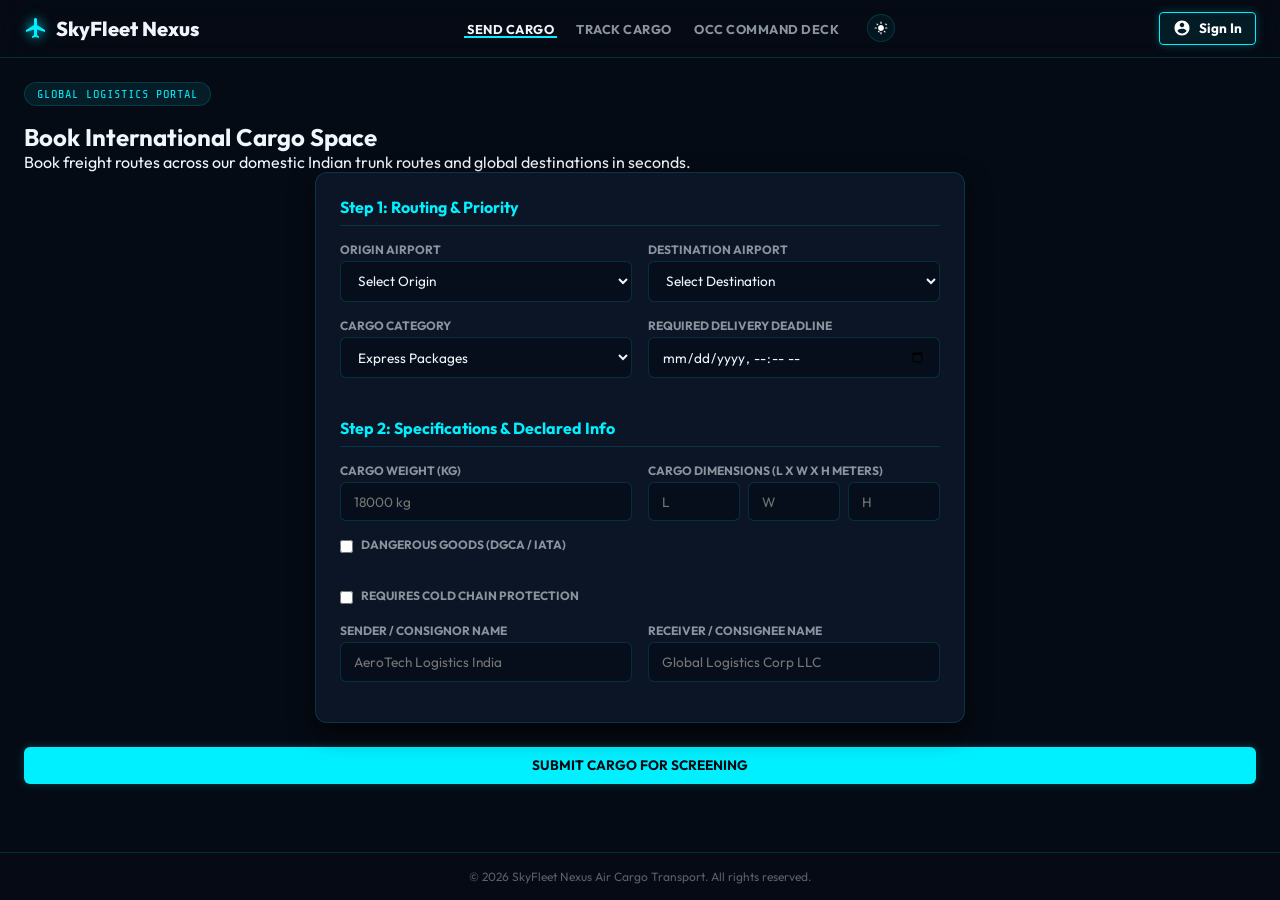
<file: Smart-Air-Transport-main/index.html>
<!DOCTYPE html>
<html lang="en" data-theme="dark">
<head>
  <meta charset="UTF-8">
  <meta name="viewport" content="width=device-width, initial-scale=1.0">
  <title>SkyFleet Nexus - Global Cargo Operations Platform</title>
  <link rel="stylesheet" href="style.css">
</head>
<body>

  <!-- Public Navigation Header -->
  <header>
    <div class="nav-container">
      <a class="logo" id="logo-nav">
        <svg viewBox="0 0 24 24">
          <path d="M21 16v-2l-8-5V3.5c0-.83-.67-1.5-1.5-1.5S10 2.67 10 3.5V9l-8 5v2l8-2.5V19l-2 1.5V22l3.5-1 3.5 1v-1.5L13 19v-5.5l8 2.5z"/>
        </svg>
        <span>SkyFleet Nexus</span>
      </a>

      <!-- Hamburger Menu for Mobile -->
      <button class="menu-toggle" id="menu-toggle-btn" aria-label="Toggle navigation menu">
        <svg viewBox="0 0 24 24">
          <path d="M3 18h18v-2H3v2zm0-5h18v-2H3v2zm0-7v2h18V6H3z"/>
        </svg>
      </button>

      <!-- Navigation Links (Simplified for customer/admin separation) -->
      <nav class="nav-links" id="nav-menu">
        <li class="nav-item"><a class="nav-link active" data-section="place-order" href="#place-order">Send Cargo</a></li>
        <li class="nav-item"><a class="nav-link" data-section="track-order" href="#track-order">Track Cargo</a></li>
        <li class="nav-item" id="admin-occ-nav-item"><a class="nav-link" data-section="occ" href="#occ">OCC Command Deck</a></li>
        <li class="nav-item" style="margin-left: 0.5rem; display: flex; align-items: center;">
          <!-- Theme Toggle inside navigation -->
          <button class="theme-toggle-btn" id="theme-btn" aria-label="Toggle color theme" style="width: 28px; height: 28px; border-radius: 50%;">
            <svg class="moon-icon" viewBox="0 0 24 24" style="width: 14px; height: 14px;"><path d="M12.3 22h-.1c-5.5 0-10-4.5-10-10 0-4.8 3.5-9 8.3-9.9.5-.1.9.3.8.8-.4 2.1.2 4.3 1.6 5.9 1.4 1.7 3.6 2.6 5.8 2.3.5-.1.9.3.8.8-.9 4.8-5.1 8.1-9.9 8.1zm-4-15.8c-2.3 1.2-3.8 3.6-3.8 6.3 0 3.9 3.1 7 7 7 .9 0 1.8-.2 2.6-.5-1.5-1.4-2.2-3.5-2-5.6.3-2.9 2.2-5.3 5-6.2-.7-.4-1.5-.6-2.3-.6-2.5 0-4.9 1.3-6.5 3.6z"/></svg>
            <svg class="sun-icon" viewBox="0 0 24 24" style="width: 14px; height: 14px;"><path d="M12 7c-2.76 0-5 2.24-5 5s2.24 5 5 5 5-2.24 5-5-2.24-5-5-5zM2 13h2c.55 0 1-.45 1-1s-.45-1-1-1H2c-.55 0-1 .45-1 1s.45 1 1 1zm18 0h2c.55 0 1-.45 1-1s-.45-1-1-1h-2c-.55 0-1 .45-1 1s.45 1 1 1zM11 2v2c0 .55.45 1 1 1s1-.45 1-1V2c0-.55-.45-1-1-1s-1 .45-1 1zm0 18v2c0 .55.45 1 1 1s1-.45 1-1v-2c0-.55-.45-1-1-1s-1 .45-1 1zM5.99 4.58c-.39-.39-1.03-.39-1.41 0s-.39 1.03 0 1.41l1.06 1.06c.39.39 1.03.39 1.41 0s.39-1.03 0-1.41L5.99 4.58zm12.37 12.37c-.39-.39-1.03-.39-1.41 0s-.39 1.03 0 1.41l1.06 1.06c.39.39 1.03.39 1.41 0s.39-1.03 0-1.41l-1.06-1.06zm1.06-12.37c-.39.39-.39 1.03 0 1.41l1.06 1.06c.39.39 1.03.39 1.41 0s.39-1.03 0-1.41l-1.06-1.06c-.39-.39-1.03-.39-1.41 0zm-12.37 12.37c-.39.39-.39 1.03 0 1.41l1.06 1.06c.39.39 1.03.39 1.41 0s.39-1.03 0-1.41l-1.06-1.06c-.39-.39-1.03-.39-1.41 0z"/></svg>
          </button>
        </li>
      </nav>

      <!-- Header Action Items -->
      <div class="header-actions">
        <div class="hud-badge" id="admin-role-badge" style="display: none; margin-bottom: 0;">Guest</div>
        <button class="btn btn-hud-action" id="btn-admin-logout" style="display: none; font-size: 0.8rem; padding: 0.4rem 0.8rem;">Log Out</button>

        <!-- User Profile Action -->
        <a href="#auth" class="btn btn-hud-action" id="header-profile-btn" data-section="auth" style="display: flex; align-items: center; gap: 0.5rem; padding: 0.4rem 0.8rem; font-family: var(--font-family); font-weight: 600; text-transform: none; font-size: 0.85rem;">
          <svg viewBox="0 0 24 24" style="width: 18px; height: 18px; fill: currentColor;">
            <path d="M12 2C6.48 2 2 6.48 2 12s4.48 10 10 10 10-4.48 10-10S17.52 2 12 2zm0 3c1.66 0 3 1.34 3 3s-1.34 3-3 3-3-1.34-3-3 1.34-3 3-3zm0 14.2c-2.5 0-4.71-1.28-6-3.22.03-1.99 4-3.08 6-3.08 1.99 0 5.97 1.09 6 3.08-1.29 1.94-3.5 3.22-6 3.22z"/>
          </svg>
          <span id="header-profile-text">Sign In</span>
        </a>
      </div>
    </div>
  </header>

  <!-- Main Content Areas -->
  <main>
    
    <!-- SECTION 1: Place Order / Send Cargo (Wizard Layout) -->
    <section class="app-section active" id="place-order-section">
      <div class="section-header">
        <div class="hud-badge">Global Logistics Portal</div>
        <h2>Book International Cargo Space</h2>
        <p>Book freight routes across our domestic Indian trunk routes and global destinations in seconds.</p>
      </div>

      <div class="form-container glass-card" style="max-width: 650px;">
        <form id="order-form">
          <!-- Wizard Step 1: Route & Priority -->
          <div class="wizard-step" id="wz-step-1">
            <h4 style="margin-bottom: 1rem; border-bottom: 1px solid var(--border-color); padding-bottom: 0.5rem; color: var(--accent-color);">Step 1: Routing & Priority</h4>
            <div class="form-row">
              <div class="form-group">
                <label for="origin-airport">Origin Airport</label>
                <select id="origin-airport" required>
                  <option value="" disabled selected>Select Origin</option>
                  <optgroup label="India Hubs">
                    <option value="BOM">Mumbai Hub (BOM)</option>
                    <option value="DEL">Delhi Hub (DEL)</option>
                    <option value="AMD">Ahmedabad Hub (AMD)</option>
                    <option value="BLR">Bengaluru Hub (BLR)</option>
                    <option value="CCU">Kolkata Hub (CCU)</option>
                  </optgroup>
                  <optgroup label="United States">
                    <option value="JFK">New York (JFK)</option>
                    <option value="LAX">Los Angeles (LAX)</option>
                    <option value="ORD">Chicago (ORD)</option>
                  </optgroup>
                  <optgroup label="Middle East">
                    <option value="DXB">Dubai (DXB)</option>
                    <option value="AUH">Abu Dhabi (AUH)</option>
                    <option value="RKT">Ras Al Khaimah (RKT)</option>
                    <option value="DWC">Al Maktoum Dubai (DWC)</option>
                  </optgroup>
                  <optgroup label="Europe">
                    <option value="IST">Istanbul (IST)</option>
                    <option value="AMS">Amsterdam (AMS)</option>
                    <option value="FRA">Frankfurt (FRA)</option>
                    <option value="LEJ">Leipzig (LEJ)</option>
                    <option value="MUC">Munich (MUC)</option>
                  </optgroup>
                  <optgroup label="Asia Pacific">
                    <option value="SIN">Singapore Changi (SIN)</option>
                  </optgroup>
                </select>
              </div>
              <div class="form-group">
                <label for="destination-airport">Destination Airport</label>
                <select id="destination-airport" required>
                  <option value="" disabled selected>Select Destination</option>
                  <optgroup label="India Hubs">
                    <option value="BOM">Mumbai Hub (BOM)</option>
                    <option value="DEL">Delhi Hub (DEL)</option>
                    <option value="AMD">Ahmedabad Hub (AMD)</option>
                    <option value="BLR">Bengaluru Hub (BLR)</option>
                    <option value="CCU">Kolkata Hub (CCU)</option>
                  </optgroup>
                  <optgroup label="United States">
                    <option value="JFK">New York (JFK)</option>
                    <option value="LAX">Los Angeles (LAX)</option>
                    <option value="ORD">Chicago (ORD)</option>
                  </optgroup>
                  <optgroup label="Middle East">
                    <option value="DXB">Dubai (DXB)</option>
                    <option value="AUH">Abu Dhabi (AUH)</option>
                    <option value="RKT">Ras Al Khaimah (RKT)</option>
                    <option value="DWC">Al Maktoum Dubai (DWC)</option>
                  </optgroup>
                  <optgroup label="Europe">
                    <option value="IST">Istanbul (IST)</option>
                    <option value="AMS">Amsterdam (AMS)</option>
                    <option value="FRA">Frankfurt (FRA)</option>
                    <option value="LEJ">Leipzig (LEJ)</option>
                    <option value="MUC">Munich (MUC)</option>
                  </optgroup>
                  <optgroup label="Asia Pacific">
                    <option value="SIN">Singapore Changi (SIN)</option>
                  </optgroup>
                </select>
              </div>
            </div>
            
            <div class="form-row">
              <div class="form-group">
                <label for="cargo-type">Cargo Category</label>
                <select id="cargo-type" required>
                  <option value="Express">Express Packages</option>
                  <option value="Medical">Medical / Pharma cold chain</option>
                  <option value="Perishable">Perishable goods</option>
                  <option value="Standard">Standard Freight</option>
                </select>
              </div>
              <div class="form-group">
                <label for="delivery-deadline">Required Delivery Deadline</label>
                <input type="datetime-local" id="delivery-deadline" required>
              </div>
            </div>
          </div>

          <!-- Wizard Step 2: Dimensions & Details -->
          <div class="wizard-step" id="wz-step-2" style="margin-top: 1.5rem;">
            <h4 style="margin-bottom: 1rem; border-bottom: 1px solid var(--border-color); padding-bottom: 0.5rem; color: var(--accent-color);">Step 2: Specifications & Declared Info</h4>
            <div class="form-row">
              <div class="form-group">
                <label for="package-weight">Cargo weight (kg)</label>
                <input type="number" id="package-weight" min="1" max="150000" placeholder="18000 kg" required>
              </div>
              <div class="form-group">
                <label>Cargo Dimensions (L x W x H meters)</label>
                <div style="display: flex; gap: 0.5rem;">
                  <input type="number" id="package-len" min="0.1" step="0.1" placeholder="L" required>
                  <input type="number" id="package-wid" min="0.1" step="0.1" placeholder="W" required>
                  <input type="number" id="package-hei" min="0.1" step="0.1" placeholder="H" required>
                </div>
              </div>
            </div>
            
            <div class="form-row" style="align-items: center; margin-bottom: 1rem;">
              <div class="form-group checkbox-group">
                <input type="checkbox" id="hazardous-flag" style="width: auto; margin-right: 0.5rem;">
                <label for="hazardous-flag" style="display: inline-block;">Dangerous Goods (DGCA / IATA)</label>
              </div>
            </div>

            <!-- Dangerous Goods Details Sub-form (Hidden by default) -->
            <div id="dg-fields-container" style="display: none; background: rgba(255, 0, 85, 0.03); border: 1px dashed var(--danger-color); padding: 1.25rem; border-radius: 8px; margin-top: 1rem; margin-bottom: 1rem;">
              <h5 style="color: var(--danger-color); text-transform: uppercase; font-family: var(--font-mono); font-size: 0.8rem; margin-bottom: 0.75rem;">Dangerous Goods Declaration & Compliance</h5>
              <div class="form-row" style="margin-bottom: 0.75rem;">
                <div class="form-group">
                  <label for="dg-class">DG Classification (The 9 Classes)</label>
                  <select id="dg-class" style="font-size: 0.85rem; padding: 0.4rem; background: var(--input-bg); border: 1px solid var(--border-color); color: var(--text-primary);">
                    <option value="Class 1: Explosives">Class 1: Explosives (e.g., fireworks, ammunition)</option>
                    <option value="Class 2: Gases">Class 2: Gases (e.g., aerosols, propane tanks)</option>
                    <option value="Class 3: Flammable Liquids">Class 3: Flammable Liquids (e.g., perfumes, fuels, alcohol)</option>
                    <option value="Class 4: Flammable Solids">Class 4: Flammable Solids (e.g., matches, sulfur)</option>
                    <option value="Class 5: Oxidizing Substances">Class 5: Oxidizing Substances & Organic Peroxides (e.g., fertilizers)</option>
                    <option value="Class 6: Toxic & Infectious">Class 6: Toxic & Infectious Substances (e.g., pesticides, medical waste)</option>
                    <option value="Class 7: Radioactive Material">Class 7: Radioactive Material (e.g., medical isotopes, X-ray)</option>
                    <option value="Class 8: Corrosives">Class 8: Corrosives (e.g., car batteries, acids)</option>
                    <option value="Class 9: Miscellaneous">Class 9: Miscellaneous (e.g., lithium batteries, dry ice, magnets)</option>
                  </select>
                </div>
                <div class="form-group">
                  <label for="dg-un-number">UN Number (4-digit)</label>
                  <input type="text" id="dg-un-number" placeholder="UN 1263" pattern="UN\s?\d{4}|\d{4}" style="font-size: 0.85rem; padding: 0.4rem;">
                </div>
              </div>
              <div class="form-row" style="margin-bottom: 0.75rem;">
                <div class="form-group">
                  <label for="dg-packing-group">Packing Group</label>
                  <select id="dg-packing-group" style="font-size: 0.85rem; padding: 0.4rem; background: var(--input-bg); border: 1px solid var(--border-color); color: var(--text-primary);">
                    <option value="PG I">PG I (Great Danger) - Robust Packaging</option>
                    <option value="PG II">PG II (Medium Danger) - Medium Strength</option>
                    <option value="PG III">PG III (Minor Danger) - Standard Industrial</option>
                  </select>
                </div>
                <div class="form-group">
                  <label for="dg-permission-file">DGCA/ICAO Special Permission (PDF/Image)</label>
                  <input type="file" id="dg-permission-file" style="font-size: 0.8rem; padding: 0.2rem; border: none; background: transparent;">
                </div>
              </div>
            </div>  <div class="form-group checkbox-group">
                <input type="checkbox" id="perishable-flag" style="width: auto; margin-right: 0.5rem;">
                <label for="perishable-flag" style="display: inline-block;">Requires Cold Chain Protection</label>
              </div>
            </div>

            <div class="form-row">
              <div class="form-group">
                <label for="sender-name">Sender / Consignor Name</label>
                <input type="text" id="sender-name" placeholder="AeroTech Logistics India" required>
              </div>
              <div class="form-group">
                <label for="receiver-name">Receiver / Consignee Name</label>
                <input type="text" id="receiver-name" placeholder="Global Logistics Corp LLC" required>
              </div>
            </div>
          </div>

          <!-- Latest Acceptance Time readout -->
          <div class="summary-box lat-box" id="lat-feedback-box" style="display: none; background: rgba(0, 240, 255, 0.05); border: 1px solid var(--accent-color); margin-top: 1rem;">
            <h4 style="margin-bottom: 0.5rem; text-transform: uppercase; font-size: 0.85rem; letter-spacing: 0.5px; color: var(--accent-color);">Latest Booking Acceptance Time (LAT) Check</h4>
            <div class="summary-row">
              <span>Next Trip Departure:</span>
              <strong id="next-flight-dep">-</strong>
            </div>
            <div class="summary-row" style="border-top: 1px dashed var(--border-color); padding-top: 0.5rem; font-weight: bold;">
              <span>Latest Booking Deadline:</span>
              <span id="lat-deadline-disp">-</span>
            </div>
            <div class="summary-row" id="lat-status-row" style="border-top: 1px solid var(--border-color); padding-top: 0.5rem; margin-top: 0.5rem;">
              <span>Feasibility Window:</span>
              <strong id="lat-feasibility">-</strong>
            </div>
          </div>

          <button type="submit" class="btn btn-primary" style="width: 100%; margin-top: 1.5rem;">Submit Cargo for Screening</button>
        </form>

        <!-- Order Success screen -->
        <div class="success-screen" id="order-success" style="display: none;">
          <div class="success-icon">✓</div>
          <h3>Cargo Registered & Queued</h3>
          <p>Your consignment has been logged. Automated safety and security screening is running in real-time.</p>
          
          <div class="tracking-code-container">
            <span class="tracking-code" id="success-tracking-id">SAT-4820-JFK</span>
            <button class="copy-btn" id="copy-tracking-btn" title="Copy to clipboard">
              <svg viewBox="0 0 24 24">
                <path d="M16 1H4c-1.1 0-2 .9-2 2v14h2V3h12V1zm3 4H8c-1.1 0-2 .9-2 2v14c0 1.1.9 2 2 2h11c1.1 0 2-.9 2-2V7c0-1.1-.9-2-2-2zm0 16H8V7h11v14z"/>
              </svg>
            </button>
          </div>

          <!-- Security Screening Live Display -->
          <div class="screening-live-panel glass-card" style="margin-bottom: 2rem; padding: 1.5rem; text-align: left;">
            <h4 style="margin-bottom: 1rem; border-bottom: 1px solid var(--border-color); padding-bottom: 0.5rem; color: var(--accent-color);">Security Screening Pipeline</h4>
            <div class="screening-steps">
              <div class="screening-step" id="scr-xray"><span class="bullet">○</span> X-Ray Scanner: <strong class="scr-status">Pending</strong></div>
              <div class="screening-step" id="scr-dg"><span class="bullet">○</span> Dangerous Goods Detection: <strong class="scr-status">Pending</strong></div>
              <div class="screening-step" id="scr-docs"><span class="bullet">○</span> Documentation Verification: <strong class="scr-status">Pending</strong></div>
              <div class="screening-step" id="scr-manual"><span class="bullet">○</span> Manual Airworthiness Scan: <strong class="scr-status">Not required</strong></div>
            </div>
            <div style="margin-top: 1rem; border-top: 1px dashed var(--border-color); padding-top: 0.5rem;">
              <span>Screening Status:</span>
              <strong id="screening-outcome-disp" style="float: right; color: var(--warning-color);">Scanning...</strong>
            </div>
          </div>

          <div style="display: flex; gap: 1rem; justify-content: center;">
            <button class="btn btn-primary" id="success-track-btn">Track Status</button>
            <button class="btn btn-secondary" id="success-new-order-btn">Book New Parcel</button>
          </div>
        </div>
      </div>
    </section>

    <!-- SECTION 2: Track Order / Consignment search -->
    <section class="app-section" id="track-order-section">
      <div class="section-header">
        <h2>Real-Time Consignment Tracker</h2>
        <p>Monitor global transit locations, aircrew details, and airport routing logs live.</p>
      </div>

      <div class="form-container glass-card" style="max-width: 800px;">
        <div class="tracker-search-box">
          <input type="text" id="tracker-input" placeholder="Enter Consignment Code (e.g. TRP-8291)" autocomplete="off">
          <button class="btn btn-primary" id="tracker-search-btn">Locate Cargo</button>
        </div>

        <div id="tracker-empty" style="text-align: center; padding: 2rem 0; color: var(--text-muted);">
          <svg viewBox="0 0 24 24" style="width: 64px; height: 64px; fill: currentColor; margin-bottom: 1rem; opacity: 0.5;">
            <path d="M15.5 14h-.79l-.28-.27C15.41 12.59 16 11.11 16 9.5 16 5.91 13.09 3 9.5 3S3 5.91 3 9.5 5.91 16 9.5 16c1.61 0 3.09-.59 4.23-1.57l.27.28v.79l5 4.99L20.49 19l-4.99-5zm-6 0C7.01 14 5 11.99 5 9.5S7.01 5 9.5 5 14 7.01 14 9.5 11.99 14 9.5 14z"/>
          </svg>
          <p>Please enter a valid tracking ID to inspect delivery progress.</p>
          <p style="font-size: 0.85rem; margin-top: 0.5rem;">Sample tracking code for testing: <strong style="cursor: pointer; text-decoration: underline;" id="sample-track-code">TRP-8291</strong></p>
        </div>

        <!-- Tracking Visual Card -->
        <div id="tracker-result" style="display: none;" class="tracking-card">
          <div class="tracking-meta">
            <div class="meta-group">
              <h4>Consignment ID</h4>
              <p id="track-id-disp">TRP-XXXX</p>
            </div>
            <div class="meta-group">
              <h4>Cargo Class</h4>
              <p id="track-priority-disp">Express Priority</p>
            </div>
            <div class="meta-group" style="text-align: right;">
              <h4>Delivery Date / ETA</h4>
              <p id="track-delivery-disp">Calculating...</p>
            </div>
          </div>

          <!-- Progress Timeline -->
          <div class="timeline">
            <div class="timeline-progress" id="progress-line"></div>
            <div class="timeline-step" id="step-0"><div class="step-node">1</div><div class="step-label">Booked</div></div>
            <div class="timeline-step" id="step-1"><div class="step-node">2</div><div class="step-label">Screening</div></div>
            <div class="timeline-step" id="step-2"><div class="step-node">3</div><div class="step-label">Assigned</div></div>
            <div class="timeline-step" id="step-3"><div class="step-node">4</div><div class="step-label">Loading</div></div>
            <div class="timeline-step" id="step-4"><div class="step-node">5</div><div class="step-label">In Flight</div></div>
            <div class="timeline-step" id="step-5"><div class="step-node">6</div><div class="step-label">Delivered</div></div>
          </div>

          <!-- Mini SVG tracking map -->
          <div style="background: #010409; border: 1px solid var(--border-color); border-radius: 8px; padding: 0.5rem; text-align: center; margin-bottom: 1.5rem;">
            <span style="font-size: 0.75rem; font-family: var(--font-mono); color: var(--accent-color);">Live Aircraft Path Mapping</span>
            <svg id="tracker-mini-map" viewBox="0 0 500 200" style="width: 100%; height: auto; max-height: 150px; margin-top: 0.5rem;">
              <!-- Mini map dynamically loaded via JS -->
            </svg>
          </div>

          <!-- Cargo specifications -->
          <div class="summary-box" style="margin-bottom: 2rem;">
            <div class="summary-row">
              <span>Routing Hubs</span>
              <strong id="track-origin-disp">-</strong>
            </div>
            <div class="summary-row">
              <span>Assigned Aircraft</span>
              <strong id="track-aircraft-disp">-</strong>
            </div>
            <div class="summary-row">
              <span>Weight & Payload</span>
              <span id="track-package-disp">-</span>
            </div>
            <div class="summary-row">
              <span>Aviation Hazardous Status</span>
              <span id="track-haz-disp">-</span>
            </div>
            <div class="summary-row" id="track-dg-clearance-row" style="display: none;">
              <span>DGCA / ICAO Clearance Status</span>
              <strong id="track-dg-clearance-disp" style="color: var(--warning-color);">Yet to clear</strong>
            </div>
          </div>

          <!-- History Logs -->
          <div class="tracking-logs">
            <h3>Operations Registry Logs</h3>
            <div id="tracking-logs-container">
              <!-- JS Populated -->
            </div>
          </div>
        </div>
      </div>
    </section>

    <!-- SECTION 4: Customer Authentication (Sign Up / Log In) -->
    <section class="app-section" id="auth-section">
      <div class="section-header">
        <div class="hud-badge">Secure User Gateway</div>
        <h2 id="auth-title">SkyFleet Nexus Sign Up</h2>
        <p id="auth-subtitle">Create a personal or corporate account to manage bookings, unlock tracking tools, and view shipping logs.</p>
      </div>

      <div class="form-container glass-card" style="max-width: 500px; margin: 2rem auto;">
        <!-- Auth Tabs Switcher -->
        <div class="auth-tabs" style="display: flex; border-bottom: 2px solid var(--border-color); margin-bottom: 2rem; justify-content: center;">
          <button class="btn btn-hud-action active" id="tab-signup-btn" style="flex: 1; padding: 0.8rem; font-family: var(--font-family); font-weight: 600; cursor: pointer;">Sign Up</button>
          <button class="btn btn-hud-action" id="tab-login-btn" style="flex: 1; padding: 0.8rem; font-family: var(--font-family); font-weight: 600; cursor: pointer;">Log In</button>
        </div>

        <!-- 1. SIGN UP FORM -->
        <div id="signup-form-container">
          <!-- Account Type Selection -->
          <div style="display: flex; gap: 2rem; margin-bottom: 1.5rem; justify-content: center; font-size: 0.9rem;">
            <label style="display: inline-flex; align-items: center; gap: 0.5rem; cursor: pointer; color: var(--text-primary); font-weight: 500;">
              <input type="radio" name="account-type" value="personal" checked style="width: auto; height: auto; cursor: pointer;" id="radio-personal"> Personal Account
            </label>
            <label style="display: inline-flex; align-items: center; gap: 0.5rem; cursor: pointer; color: var(--text-primary); font-weight: 500;">
              <input type="radio" name="account-type" value="business" style="width: auto; height: auto; cursor: pointer;" id="radio-business"> Business Account
            </label>
          </div>

          <form id="signup-form">
            <!-- Fields Container for Dynamic Changes -->
            <div id="signup-fields-container">
              <!-- Default Personal Fields -->
              <div class="form-group">
                <label for="signup-name">Full Name</label>
                <input type="text" id="signup-name" placeholder="John Doe" required>
              </div>
            </div>

            <div class="form-group">
              <label for="signup-email">Email Address</label>
              <input type="email" id="signup-email" placeholder="john@example.com" required>
              <div class="error-msg" id="signup-email-err" style="color: var(--danger-color); font-size: 0.8rem; margin-top: 0.25rem; display: none; font-family: var(--font-mono);"></div>
            </div>

            <div class="form-row">
              <div class="form-group">
                <label for="signup-password">Set Password</label>
                <input type="password" id="signup-password" placeholder="••••••••" required>
                <div class="error-msg" id="signup-password-err" style="color: var(--danger-color); font-size: 0.8rem; margin-top: 0.25rem; display: none; font-family: var(--font-mono);"></div>
              </div>
              <div class="form-group">
                <label for="signup-confirm-password">Confirm Password</label>
                <input type="password" id="signup-confirm-password" placeholder="••••••••" required>
                <div class="error-msg" id="signup-confirm-password-err" style="color: var(--danger-color); font-size: 0.8rem; margin-top: 0.25rem; display: none; font-family: var(--font-mono);"></div>
              </div>
            </div>

            <div class="form-group" style="margin-top: 1.5rem;">
              <label style="display: flex; align-items: flex-start; gap: 0.5rem; text-transform: none; font-weight: normal; font-size: 0.85rem; color: var(--text-secondary); cursor: pointer;">
                <input type="checkbox" id="signup-terms" required style="width: auto; height: auto; margin-top: 2px;">
                <span>I agree to the Terms and Conditions of cargo flight operations.</span>
              </label>
              <div class="error-msg" id="signup-terms-err" style="color: var(--danger-color); font-size: 0.8rem; margin-top: 0.25rem; display: none; font-family: var(--font-mono);"></div>
            </div>

            <button type="submit" class="btn btn-primary" style="width: 100%; margin-top: 1rem;">Register Account</button>
          </form>
        </div>

        <!-- 2. LOG IN FORM -->
        <div id="login-form-container" style="display: none;">
          <form id="login-form">
            <div class="form-group">
              <label for="login-email">Email Address</label>
              <input type="email" id="login-email" placeholder="john@example.com" required autocomplete="email">
              <div class="error-msg" id="login-email-err" style="color: var(--danger-color); font-size: 0.8rem; margin-top: 0.25rem; display: none; font-family: var(--font-mono);"></div>
            </div>
            <div class="form-group">
              <label for="login-password">Password</label>
              <input type="password" id="login-password" placeholder="••••••••" required>
              <div class="error-msg" id="login-password-err" style="color: var(--danger-color); font-size: 0.8rem; margin-top: 0.25rem; display: none; font-family: var(--font-mono);"></div>
            </div>

            <button type="submit" class="btn btn-primary" style="width: 100%; margin-top: 1.5rem;">Sign In</button>

            <div style="text-align: center; margin-top: 1.5rem;">
              <a href="#forgot" id="forgot-link" style="color: var(--accent-color); font-size: 0.85rem; text-decoration: underline; font-family: var(--font-mono);">Forgot Password?</a>
            </div>
          </form>
        </div>

        <!-- 3. FORGOT PASSWORD FORM -->
        <div id="forgot-form-container" style="display: none;">
          <p style="font-size: 0.85rem; color: var(--text-secondary); margin-bottom: 1.5rem; line-height: 1.5;">
            Enter your registered email address. We will generate a secure reset link to configure a new password.
          </p>
          <form id="forgot-form">
            <div class="form-group">
              <label for="forgot-email">Registered Email Address</label>
              <input type="email" id="forgot-email" placeholder="john@example.com" required>
              <div class="error-msg" id="forgot-email-err" style="color: var(--danger-color); font-size: 0.8rem; margin-top: 0.25rem; display: none; font-family: var(--font-mono);"></div>
            </div>
            <div style="display: flex; gap: 0.5rem; margin-top: 1.5rem;">
              <button type="button" class="btn btn-secondary" id="btn-forgot-cancel" style="flex: 1;">Back</button>
              <button type="submit" class="btn btn-primary" style="flex: 2;">Send Reset Link</button>
            </div>
          </form>
        </div>

        <!-- 4. PASSWORD RESET SETTING FORM -->
        <div id="reset-password-form-container" style="display: none;">
          <h3 style="font-family: var(--font-mono); text-transform: uppercase; margin-bottom: 1rem; font-size: 1rem;">Configure New Password</h3>
          <form id="reset-password-form">
            <input type="hidden" id="reset-user-email">
            <div class="form-row">
              <div class="form-group">
                <label for="reset-new-password">New Password</label>
                <input type="password" id="reset-new-password" placeholder="••••••••" required>
                <div class="error-msg" id="reset-new-password-err" style="color: var(--danger-color); font-size: 0.8rem; margin-top: 0.25rem; display: none; font-family: var(--font-mono);"></div>
              </div>
              <div class="form-group">
                <label for="reset-confirm-password">Confirm Password</label>
                <input type="password" id="reset-confirm-password" placeholder="••••••••" required>
                <div class="error-msg" id="reset-confirm-password-err" style="color: var(--danger-color); font-size: 0.8rem; margin-top: 0.25rem; display: none; font-family: var(--font-mono);"></div>
              </div>
            </div>
            <button type="submit" class="btn btn-primary" style="width: 100%; margin-top: 1rem;">Update Password</button>
          </form>
        </div>

        <!-- 5. SIGNED IN SUCCESS USER PANEL -->
        <div id="user-dashboard-container" style="display: none; text-align: center; padding: 1.5rem 0;">
          <div class="hud-badge" id="user-type-badge">Personal Account</div>
          <h3 style="font-size: 1.5rem; margin-bottom: 0.5rem;" id="user-display-name">Welcome Back, User</h3>
          <p style="color: var(--text-secondary); font-size: 0.90rem; margin-bottom: 2rem;" id="user-display-email">user@example.com</p>

          <!-- Business metrics shown for corporate users -->
          <div id="user-business-metrics" style="display: none; margin-bottom: 2rem;">
            <div style="display: grid; grid-template-columns: 1fr 1fr; gap: 1rem;">
              <div class="summary-box" style="text-align: center; background: rgba(0, 240, 255, 0.03);">
                <span style="font-size: 0.75rem; color: var(--text-secondary); text-transform: uppercase;">Corporate Discount</span>
                <strong style="display: block; font-size: 1.5rem; color: var(--success-color); margin-top: 0.5rem;">15% Active</strong>
              </div>
              <div class="summary-box" style="text-align: center; background: rgba(0, 240, 255, 0.03);">
                <span style="font-size: 0.75rem; color: var(--text-secondary); text-transform: uppercase;">Priority Tier</span>
                <strong style="display: block; font-size: 1.5rem; color: var(--accent-color); margin-top: 0.5rem;">VIP Elite</strong>
              </div>
            </div>
          </div>

          <div style="display: flex; gap: 1rem; justify-content: center;">
            <button class="btn btn-primary" id="btn-user-book">Send Cargo</button>
            <button class="btn btn-secondary" id="btn-user-logout">Log Out</button>
          </div>

          <!-- Danger Zone -->
          <div style="margin-top: 2.5rem; padding-top: 1.5rem; border-top: 1px dashed rgba(255, 0, 85, 0.2); text-align: left;">
            <h4 style="font-family: var(--font-mono); font-size: 0.8rem; text-transform: uppercase; color: var(--danger-color); margin-bottom: 0.5rem;">Danger Zone</h4>
            <div style="display: flex; justify-content: space-between; align-items: center; background: rgba(255, 0, 85, 0.03); border: 1px solid rgba(255, 0, 85, 0.15); padding: 1rem; border-radius: 8px;">
              <div>
                <strong style="display: block; font-size: 0.85rem; color: var(--text-primary);">Delete this account</strong>
                <span style="font-size: 0.75rem; color: var(--text-secondary);">Once deleted, this account cannot be recovered.</span>
              </div>
              <button class="btn btn-danger" id="btn-user-delete-trigger" style="font-size: 0.8rem; padding: 0.4rem 0.8rem;">Delete Account</button>
            </div>
          </div>
        </div>
      </div>
    </section>

    <!-- SECTION 3: Admin Secure OCC Command Deck (Includes Login and Admin Workspaces) -->
    <section class="app-section" id="occ-section">
      
      <!-- Admin Authentication Form -->
      <div class="form-container glass-card" id="admin-login-card" style="max-width: 440px; margin: 4rem auto; text-align: center;">
        <div class="hud-badge" style="margin-bottom: 1rem;">Restricted command deck</div>
        <h2 style="font-family: var(--font-mono); text-transform: uppercase;">OCC Secure Authorization</h2>
        <p style="color: var(--text-secondary); font-size: 0.9rem; margin-bottom: 2rem;">Enter password to unlock operations dashboard controls.</p>
        
        <form id="admin-login-form">
          <div class="form-group" style="text-align: left; margin-bottom: 1rem;">
            <label for="admin-role-select">Select Active Role</label>
            <select id="admin-role-select" style="width: 100%; padding: 0.75rem; background: var(--input-bg); border: 1px solid var(--border-color); color: var(--text-primary); border-radius: 6px;" required>
              <option value="Fleet Manager">Fleet Manager</option>
              <option value="Dispatch Manager">Dispatch Manager</option>
              <option value="Safety Officer">Safety Officer</option>
              <option value="Financial Analyst">Financial Analyst</option>
            </select>
          </div>
          <div class="form-group" style="text-align: left; margin-bottom: 1.5rem;">
            <label for="admin-password">Aviation Password</label>
            <input type="password" id="admin-password" placeholder="••••••••" style="font-family: monospace; width:100%;" required>
            <div id="admin-login-error" style="color: var(--danger-color); font-size: 0.85rem; margin-top: 0.5rem; display: none; font-weight: bold; font-family: monospace;">Access Denied. Invalid password credentials.</div>
          </div>

          <button type="submit" class="btn btn-primary" style="width: 100%;">Authorize Access</button>
        </form>
        <p style="font-size: 0.75rem; color: var(--text-secondary); margin-top: 1rem; line-height:1.5;">
          Passwords: Fleet: <strong style="color: var(--accent-color);">fleet123</strong> | Dispatch: <strong style="color: var(--accent-color);">dispatch123</strong> | Safety: <strong style="color: var(--accent-color);">safety123</strong> | Finance: <strong style="color: var(--accent-color);">finance123</strong>
        </p>
      </div>

      <!-- OCC Dashboard Command Workspace (Hidden until logged in) -->
      <div class="occ-dashboard-container" id="admin-occ-dashboard" style="display: none;">
        
        <div class="section-header" style="position: relative; margin-bottom: 2rem; border-bottom: 1px solid var(--border-color); padding-bottom: 1.5rem;">
          <h2 style="font-family: var(--font-mono); letter-spacing: -1px; text-transform: uppercase;">Operations Control Center (OCC)</h2>
          <p>Global route tracking, wide-body fleet telemetry, and AI optimization logs.</p>
          
          <!-- Tabbed selector menu to simplify the UI and make it less technical-heavy -->
          <div style="margin-top: 1.5rem; display: flex; gap: 0.5rem; flex-wrap: wrap;">
            <button class="btn btn-hud-action active" onclick="switchOCCPanel('overview')">Overview</button>
            <button class="btn btn-hud-action" onclick="switchOCCPanel('aircraft')">Aircraft Registry</button>
            <button class="btn btn-hud-action" onclick="switchOCCPanel('pilots')">Pilots Directory</button>
            <button class="btn btn-hud-action" onclick="switchOCCPanel('dispatch')">Dispatch Board</button>
            <button class="btn btn-hud-action" onclick="switchOCCPanel('maint')">Maintenance Deck</button>
            <button class="btn btn-hud-action" onclick="switchOCCPanel('fuel')">Fuel & Expenses</button>
            <button class="btn btn-hud-action" onclick="switchOCCPanel('reports')">Route & P&L Reports</button>
            <button class="btn btn-hud-action" onclick="switchOCCPanel('dg')">DG Approvals</button>
          </div>
        </div>

        <!-- SUB-PANEL 1: Dashboard Overview (KPIs + Visual Map + Emergency) -->
        <div class="occ-sub-panel active-panel" id="occ-panel-overview">
          
          <!-- KPIs -->
          <div class="recomm-metrics-grid" style="grid-template-columns: repeat(5, 1fr); margin-bottom: 1.5rem;">
            <div class="recomm-metric"><span class="label">Active Wide-Bodies</span><strong id="occ-kpi-active">0</strong></div>
            <div class="recomm-metric"><span class="label">Available Fleet</span><strong id="occ-kpi-avail">0</strong></div>
            <div class="recomm-metric"><span class="label">Under Maintenance</span><strong id="occ-kpi-maint">0</strong></div>
            <div class="recomm-metric"><span class="label">Active Cargo Flights</span><strong id="occ-kpi-trips">0</strong></div>
            <div class="recomm-metric"><span class="label">Pilots On Duty</span><strong id="occ-kpi-pilots">0</strong></div>
          </div>

          <div class="occ-layout-grid">
            <!-- Map & Statuses -->
            <div class="occ-column left-col" style="grid-column: span 2;">
              <!-- Live Route Map -->
              <div class="occ-panel glass-card map-panel">
                <div class="panel-header">
                  <h3>Global Flight Telemetry Map</h3>
                  <div class="map-legend">
                    <span class="legend-item"><span class="dot normal"></span> Normal</span>
                    <span class="legend-item"><span class="dot weather"></span> Storm</span>
                    <span class="legend-item"><span class="dot closed"></span> Closed</span>
                  </div>
                </div>
                <div class="svg-map-wrapper" style="position: relative;">
                  <div id="map-tooltip" style="position: absolute; display: none; background: rgba(5, 11, 20, 0.95); border: 1px solid var(--accent-color); border-radius: 6px; padding: 0.5rem 0.75rem; font-family: var(--font-mono); font-size: 0.75rem; color: var(--text-primary); z-index: 100; pointer-events: none; box-shadow: 0 4px 12px rgba(0,0,0,0.5); border-left: 3px solid var(--accent-color); text-align: left; line-height: 1.4;"></div>
                  <svg viewBox="0 0 500 350" class="india-route-map" id="global-route-map-svg" style="max-height: 280px;">
                    <!-- Stylized high-tech world grid background -->
                    <circle cx="250" cy="175" r="50" style="fill:none; stroke:rgba(0,240,255,0.03); stroke-width:1;" />
                    <circle cx="250" cy="175" r="100" style="fill:none; stroke:rgba(0,240,255,0.03); stroke-width:1;" />
                    <circle cx="250" cy="175" r="150" style="fill:none; stroke:rgba(0,240,255,0.03); stroke-width:1;" />
                    <circle cx="250" cy="175" r="200" style="fill:none; stroke:rgba(0,240,255,0.03); stroke-width:1;" />
                    <line x1="50" y1="175" x2="450" y2="175" style="stroke:rgba(0,240,255,0.03); stroke-width:1;" />
                    <line x1="250" y1="20" x2="250" y2="330" style="stroke:rgba(0,240,255,0.03); stroke-width:1;" />
                    <line x1="250" y1="175" x2="450" y2="175" class="radar-sweep" />
                    <!-- Stylized background grid pattern -->
                    <path d="M50,120 Q80,100 120,90 T200,80 T300,100 T380,120 T420,180 L400,280 Q320,320 250,340 T100,280 Z" style="fill:rgba(0, 240, 255, 0.015); stroke:rgba(0, 240, 255, 0.03); stroke-width:1;" />
                    <!-- US Cities -->
                    <g class="map-hub" id="hub-LAX" transform="translate(20,200)"><circle r="6" class="hub-circle" /><text y="-10" class="hub-label">LAX</text></g>
                    <g class="map-hub" id="hub-ORD" transform="translate(45,170)"><circle r="6" class="hub-circle" /><text y="-10" class="hub-label">ORD</text></g>
                    <g class="map-hub" id="hub-JFK" transform="translate(70,160)"><circle r="6" class="hub-circle" /><text y="-10" class="hub-label">JFK</text></g>
                    
                    <!-- Europe Cities -->
                    <g class="map-hub" id="hub-AMS" transform="translate(130,130)"><circle r="5" class="hub-circle" /><text y="-8" class="hub-label" style="font-size:6px;">AMS</text></g>
                    <g class="map-hub" id="hub-FRA" transform="translate(145,140)"><circle r="5" class="hub-circle" /><text y="-8" class="hub-label" style="font-size:6px;">FRA</text></g>
                    <g class="map-hub" id="hub-LEJ" transform="translate(155,135)"><circle r="5" class="hub-circle" /><text y="-8" class="hub-label" style="font-size:6px;">LEJ</text></g>
                    <g class="map-hub" id="hub-MUC" transform="translate(150,150)"><circle r="5" class="hub-circle" /><text y="-8" class="hub-label" style="font-size:6px;">MUC</text></g>
                    <g class="map-hub" id="hub-IST" transform="translate(180,180)"><circle r="5" class="hub-circle" /><text y="-8" class="hub-label" style="font-size:6px;">IST</text></g>

                    <!-- Middle East Cities -->
                    <g class="map-hub" id="hub-DXB" transform="translate(230,240)"><circle r="5" class="hub-circle" /><text y="-8" class="hub-label" style="font-size:6px;">DXB</text></g>
                    <g class="map-hub" id="hub-AUH" transform="translate(220,248)"><circle r="5" class="hub-circle" /><text y="-8" class="hub-label" style="font-size:6px;">AUH</text></g>
                    <g class="map-hub" id="hub-RKT" transform="translate(235,232)"><circle r="5" class="hub-circle" /><text y="-8" class="hub-label" style="font-size:6px;">RKT</text></g>
                    <g class="map-hub" id="hub-DWC" transform="translate(230,252)"><circle r="5" class="hub-circle" /><text y="-8" class="hub-label" style="font-size:6px;">DWC</text></g>

                    <!-- India Hubs -->
                    <g class="map-hub" id="hub-DEL" transform="translate(325,225)"><circle r="7" class="hub-circle" style="stroke:var(--success-color);" /><text y="-10" class="hub-label">DEL</text></g>
                    <g class="map-hub" id="hub-AMD" transform="translate(305,250)"><circle r="7" class="hub-circle" style="stroke:var(--success-color);" /><text y="-10" class="hub-label">AMD</text></g>
                    <g class="map-hub" id="hub-BOM" transform="translate(310,285)"><circle r="7" class="hub-circle" style="stroke:var(--success-color);" /><text y="-10" class="hub-label">BOM</text></g>
                    <g class="map-hub" id="hub-CCU" transform="translate(365,245)"><circle r="7" class="hub-circle" style="stroke:var(--success-color);" /><text y="-10" class="hub-label">CCU</text></g>
                    <g class="map-hub" id="hub-BLR" transform="translate(325,315)"><circle r="7" class="hub-circle" style="stroke:var(--success-color);" /><text y="-10" class="hub-label">BLR</text></g>

                    <!-- Active Plane Path Group -->
                    <g id="active-planes-line-group"></g>
                    <g id="active-planes-marker-group"></g>
                  </svg>
                </div>
              </div>

              <!-- Quick Disruption Controls -->
              <div class="occ-panel glass-card" style="margin-top: 1rem;">
                <div class="panel-header">
                  <h3>Operations Disruption Center</h3>
                </div>
                <div class="emergency-deck">
                  <button class="btn btn-danger" data-emergency="aircraft-failure">AC Breakdowns</button>
                  <button class="btn btn-danger" data-emergency="runway-closed">Airport Close (DEL)</button>
                  <button class="btn btn-danger" data-emergency="weather-alert">Monsoon Storm Alert</button>
                  <button class="btn btn-danger" data-emergency="security-threat">Security Hold Check</button>
                  <button class="btn btn-danger" data-emergency="malicious-cargo">Malicious Package</button>
                  <button class="btn btn-danger" data-emergency="medical-emergency">Medical vaccines</button>
                </div>
                <div class="environmental-tuning-row" style="display: grid; grid-template-columns: 1fr 1fr; gap: 1rem; margin-top: 1rem; border-top: 1px solid var(--border-color); padding-top: 1rem;">
                  <div>
                    <label for="weather-select">Global Weather Status:</label>
                    <select id="weather-select" style="padding: 0.35rem; font-size: 0.85rem;">
                      <option value="Normal">Clear (Normal)</option>
                      <option value="Fog">Low Visibility (Fog)</option>
                      <option value="Storm">Severe Storm system</option>
                    </select>
                  </div>
                  <div>
                    <label for="wind-speed-input">Wind Shear: <span id="wind-speed-val">12 knots</span></label>
                    <input type="range" id="wind-speed-input" min="0" max="80" value="12" style="padding: 0;">
                  </div>
                </div>
              </div>
            </div>

            <!-- Side column stats -->
            <div class="occ-column right-col">
              <!-- AI optimization widget -->
              <div class="occ-panel glass-card ai-recommendation-panel" style="min-height: 250px;">
                <div class="panel-header">
                  <h3>AI Route Optimization</h3>
                  <div class="ai-chip">GA Engine</div>
                </div>
                <div class="recomm-metrics-grid" style="grid-template-columns: 1fr; gap: 0.5rem; font-size: 0.8rem;">
                  <div>Sector delays: <strong id="ai-rec-delay">-</strong></div>
                  <div>Fuel consumption: <strong id="ai-rec-fuel">-</strong></div>
                  <div class="financial-analyst-only">Profit projection: <strong id="ai-rec-profit">-</strong></div>
                  <div>Safety rating score: <strong id="ai-rec-score" style="color:var(--accent-color); font-size:1.1rem;">-/100</strong></div>
                </div>
                <div class="ga-generations-bar" style="display: flex; height: 30px; align-items: flex-end; gap: 2px; margin-top:0.5rem; background:rgba(255,255,255,0.02); border-radius:4px; padding:0.25rem;"></div>
                <button class="btn btn-primary" id="btn-apply-ai-rec" style="width:100%; margin-top:0.75rem; padding:0.5rem; font-size:0.85rem;">Commit AI Recommendations</button>
              </div>

              <!-- Cargo status lists -->
              <div class="occ-panel glass-card" style="margin-top: 1rem; min-height: 220px;">
                <div class="panel-header">
                  <h3>Cargo Queue Columns</h3>
                </div>
                <div class="cargo-queue-columns">
                  <div class="queue-col">
                    <h4 class="queue-col-title">Screening</h4>
                    <div class="queue-list" id="queue-pending"></div>
                  </div>
                  <div class="queue-col">
                    <h4 class="queue-col-title">Loading</h4>
                    <div class="queue-list" id="queue-assigned"></div>
                  </div>
                  <div class="queue-col">
                    <h4 class="queue-col-title">In Flight</h4>
                    <div class="queue-list" id="queue-completed"></div>
                  </div>
                </div>
              </div>
            </div>
          </div>

          <!-- Logs -->
          <div class="occ-panel glass-card" style="margin-top: 1.5rem;">
            <div class="panel-header">
              <h3>Trunk OCC System Decision Logs</h3>
            </div>
            <div class="decision-logs-container">
              <table class="occ-table">
                <thead>
                  <tr>
                    <th>Timestamp</th>
                    <th>Operator</th>
                    <th>Incident</th>
                    <th>Details</th>
                    <th>Optimal configuration</th>
                  </tr>
                </thead>
                <tbody id="decision-logs-body"></tbody>
              </table>
            </div>
          </div>
        </div>

        <!-- SUB-PANEL 2: Aircraft Registry -->
        <div class="occ-sub-panel" id="occ-panel-aircraft">
          <div class="occ-layout-grid">
            <div class="occ-column left-col" style="grid-column: span 2;">
              <div class="occ-panel glass-card">
                <table class="occ-table">
                  <thead>
                    <tr>
                      <th>Reg No</th>
                      <th>Model Name</th>
                      <th>Class</th>
                      <th>Payload Capacity</th>
                      <th>Odometer/Hours</th>
                      <th>Location</th>
                      <th>Status</th>
                    </tr>
                  </thead>
                  <tbody id="aircraft-table-body"></tbody>
                </table>
              </div>
            </div>
            
            <div class="occ-column right-col">
              <div class="occ-panel glass-card">
                <h3>Register Aircraft Asset</h3>
                <form id="aircraft-crud-form" style="margin-top: 1rem;">
                  <div class="form-group"><label>Reg No (Unique)</label><input type="text" id="ac-reg" placeholder="VT-SAT01" required></div>
                  <div class="form-row">
                    <div class="form-group"><label>Name</label><input type="text" id="ac-name" placeholder="Super Jet" required></div>
                    <div class="form-group">
                      <label>Aircraft Model</label>
                      <select id="ac-model" required>
                        <option value="ATR 72-600F">ATR 72-600F</option>
                        <option value="Boeing 737-800BCF">Boeing 737-800BCF</option>
                        <option value="Airbus A321P2F">Airbus A321P2F</option>
                        <option value="Boeing 777">Boeing 777</option>
                        <option value="A320">A320</option>
                      </select>
                    </div>
                  </div>
                  <div class="form-row">
                    <div class="form-group"><label>Payload (kg)</label><input type="number" id="ac-payload" min="1000" placeholder="102000" required></div>
                    <div class="form-group"><label>Flying Hours</label><input type="number" id="ac-hours" value="0" required></div>
                  </div>
                  <div class="form-row">
                    <div class="form-group"><label>Acq Cost (₹)</label><input type="number" id="ac-acqcost" placeholder="140000000" required></div>
                    <div class="form-group">
                      <label>Home Hub</label>
                      <select id="ac-home" required>
                        <option value="DEL">Delhi (DEL)</option>
                        <option value="BOM">Mumbai (BOM)</option>
                        <option value="CCU">Kolkata (CCU)</option>
                        <option value="AMD">Ahmedabad (AMD)</option>
                        <option value="BLR">Bengaluru (BLR)</option>
                        <option value="LAX">Los Angeles (LAX)</option>
                        <option value="JFK">New York (JFK)</option>
                        <option value="AMS">Amsterdam (AMS)</option>
                        <option value="DXB">Dubai (DXB)</option>
                        <option value="IST">Istanbul (IST)</option>
                        <option value="AUH">Abu Dhabi (AUH)</option>
                        <option value="SIN">Singapore (SIN)</option>
                        <option value="FRA">Frankfurt (FRA)</option>
                      </select>
                    </div>
                  </div>
                  <button type="submit" class="btn btn-primary" style="width: 100%; margin-top: 1rem;">Save Aircraft</button>
                </form>
              </div>
            </div>
          </div>
        </div>

        <!-- SUB-PANEL 3: Pilots Registry -->
        <div class="occ-sub-panel" id="occ-panel-pilots">
          <div class="occ-layout-grid">
            <div class="occ-column left-col" style="grid-column: span 2;">
              <div class="occ-panel glass-card">
                <table class="occ-table">
                  <thead>
                    <tr>
                      <th>Pilot</th>
                      <th>License Number</th>
                      <th>Expiry checks</th>
                      <th>Safety Score</th>
                      <th>Status</th>
                    </tr>
                  </thead>
                  <tbody id="pilots-table-body"></tbody>
                </table>
              </div>
            </div>
            
            <div class="occ-column right-col">
              <div class="occ-panel glass-card">
                <h3>Add Pilot Profile</h3>
                <form id="pilot-crud-form" style="margin-top: 1rem;">
                  <div class="form-group"><label>Name</label><input type="text" id="plt-name" placeholder="Captain Alex" required></div>
                  <div class="form-row">
                    <div class="form-group"><label>License Code</label><input type="text" id="plt-license" placeholder="AL-98745" required></div>
                    <div class="form-group"><label>Expiry Date</label><input type="date" id="plt-license-exp" required></div>
                  </div>
                  <div class="form-row">
                    <div class="form-group"><label>Medical Expiry</label><input type="date" id="plt-medical-exp" required></div>
                    <div class="form-group"><label>Safety rating (1-100)</label><input type="number" id="plt-safety" value="100" required></div>
                  </div>
                  <div class="form-group"><label>Phone Contact</label><input type="text" id="plt-contact" placeholder="9876543210" required></div>
                  <button type="submit" class="btn btn-primary" style="width: 100%; margin-top: 1rem;">Save Pilot Profile</button>
                </form>
              </div>
            </div>
          </div>
        </div>

        <!-- SUB-PANEL 4: Dispatch Board -->
        <div class="occ-sub-panel" id="occ-panel-dispatch">
          <div class="occ-layout-grid">
            <div class="occ-column left-col" style="grid-column: span 2;">
              <div class="occ-panel glass-card">
                <h3>Scheduled Cargo Trips Board</h3>
                <div class="flight-list-container" style="margin-top: 1rem;">
                  <table class="occ-table">
                    <thead>
                      <tr>
                        <th>Trip ID</th>
                        <th>Destinations</th>
                        <th>Aircraft/Pilot</th>
                        <th>Status</th>
                        <th>Action controls</th>
                      </tr>
                    </thead>
                    <tbody id="trips-table-body"></tbody>
                  </table>
                </div>
              </div>
            </div>

            <!-- Dispatch planner tool -->
            <div class="occ-column right-col">
              <div class="occ-panel glass-card">
                <h3>Manual Scheduler Planner</h3>
                <form id="trip-dispatch-form" style="margin-top: 1rem;">
                  <div class="form-row">
                    <div class="form-group">
                      <label>Origin</label>
                      <select id="trip-origin" required>
                        <option value="BOM">BOM (Mumbai)</option>
                        <option value="AMD">AMD (Ahmedabad)</option>
                        <option value="JFK">JFK (New York)</option>
                        <option value="DXB">DXB (Dubai)</option>
                        <option value="AMS">AMS (Amsterdam)</option>
                      </select>
                    </div>
                    <div class="form-group">
                      <label>Destination</label>
                      <select id="trip-destination" required>
                        <option value="DEL">DEL (Delhi)</option>
                        <option value="JFK">JFK (New York)</option>
                        <option value="DXB">DXB (Dubai)</option>
                        <option value="AMS">AMS (Amsterdam)</option>
                      </select>
                    </div>
                  </div>
                  <div class="form-row">
                    <div class="form-group"><label>Weight (kg)</label><input type="number" id="trip-cargo-weight" placeholder="18000" required></div>
                    <div class="form-group">
                      <label>Category</label>
                      <select id="trip-priority" required>
                        <option value="Express">Express</option>
                        <option value="Standard">Standard</option>
                        <option value="Medical">Medical</option>
                      </select>
                    </div>
                  </div>
                  <div class="form-row">
                    <div class="form-group"><label>Assign Aircraft</label><select id="trip-aircraft" required></select></div>
                    <div class="form-group"><label>Assign Pilot</label><select id="trip-pilot" required></select></div>
                  </div>
                  <div class="form-row">
                    <div class="form-group"><label>Distance (km)</label><input type="number" id="trip-distance" placeholder="760" required></div>
                    <div class="form-group"><label>Departure</label><input type="datetime-local" id="trip-departure" required></div>
                  </div>
                  <button type="button" class="btn btn-hud" id="btn-request-ai-rec" style="width: 100%; margin-top: 1rem;">Generate AI recommendations</button>
                </form>

                <div class="summary-box ai-recommendation-panel" id="dispatch-ai-rec-box" style="display:none; margin-top:1rem; border:1px solid var(--border-color)">
                  <h4 style="color:var(--accent-color); font-family:var(--font-mono); margin-bottom:0.5rem;">AI Suggestions</h4>
                  <div style="font-size:0.8rem; line-height:1.6;">
                    • Aircraft: <strong id="ai-trip-rec-aircraft">-</strong><br>
                    • Delay: <span id="ai-trip-rec-delay">-</span><br>
                    • Fuel required: <span id="ai-trip-rec-fuel">-</span><br>
                    <span class="financial-analyst-only">• Net Profit: <span id="ai-trip-rec-profit">-</span></span>
                  </div>
                  <div style="display:flex; gap:0.5rem; margin-top:1rem;">
                    <button class="btn btn-primary" id="btn-accept-dispatch" style="padding:0.4rem; font-size:0.8rem; flex:1;">Accept</button>
                    <button class="btn btn-secondary" id="btn-override-dispatch" style="padding:0.4rem; font-size:0.8rem; flex:1;">Override</button>
                  </div>
                </div>
              </div>
            </div>
          </div>
        </div>

        <!-- SUB-PANEL 5: Maintenance Shop -->
        <div class="occ-sub-panel" id="occ-panel-maint">
          <div class="occ-layout-grid">
            <div class="occ-column left-col" style="grid-column: span 2;">
              <div class="occ-panel glass-card">
                <table class="occ-table">
                  <thead>
                    <tr>
                      <th>Aircraft</th>
                      <th>Check Type</th>
                      <th>Details</th>
                      <th>Date</th>
                      <th>Cost (₹)</th>
                      <th>Status</th>
                      <th>Action</th>
                    </tr>
                  </thead>
                  <tbody id="maintenance-table-body"></tbody>
                </table>
              </div>
            </div>
            
            <div class="occ-column right-col">
              <div class="occ-panel glass-card">
                <h3>Record Maintenance Checklist</h3>
                <form id="maintenance-log-form" style="margin-top: 1rem;">
                  <div class="form-group"><label>Select Aircraft</label><select id="maint-aircraft" required></select></div>
                  <div class="form-group">
                    <label>Inspection Check</label>
                    <select id="maint-type" required>
                      <option value="Engine Inspection">Engine Inspection</option>
                      <option value="Landing Gear Check">Landing Gear Check</option>
                      <option value="A Check">A Check</option>
                      <option value="C Check">C Check</option>
                    </select>
                  </div>
                  <div class="form-group"><label>Service Cost (₹)</label><input type="number" id="maint-cost" placeholder="450000" required></div>
                  <div class="form-group"><label>Description</label><textarea id="maint-desc" placeholder="Details..." required></textarea></div>
                  <button type="submit" class="btn btn-primary" style="width: 100%; margin-top: 1rem;">Ground Aircraft</button>
                </form>
              </div>
            </div>
          </div>
        </div>

        <!-- SUB-PANEL 6: Fuel & Expense logs -->
        <div class="occ-sub-panel" id="occ-panel-fuel">
          <div class="occ-layout-grid">
            <div class="occ-column left-col">
              <div class="occ-panel glass-card">
                <h3>Log Fuel uplift</h3>
                <form id="fuel-log-form" style="margin-top: 1rem;">
                  <div class="form-group"><label>Select Aircraft</label><select id="fuel-aircraft" required></select></div>
                  <div class="form-row">
                    <div class="form-group"><label>Liters</label><input type="number" id="fuel-qty" placeholder="4650" required></div>
                    <div class="form-group"><label>Cost (₹)</label><input type="number" id="fuel-cost" placeholder="440000" required></div>
                  </div>
                  <div class="form-row">
                    <div class="form-group"><label>Date</label><input type="date" id="fuel-date" required></div>
                    <div class="form-group">
                      <label>Airport</label>
                      <select id="fuel-hub" required>
                        <option value="DEL">DEL</option>
                        <option value="BOM">BOM</option>
                        <option value="CCU">CCU</option>
                        <option value="AMD">AMD</option>
                        <option value="BLR">BLR</option>
                        <option value="LAX">LAX</option>
                        <option value="JFK">JFK</option>
                        <option value="AMS">AMS</option>
                        <option value="DXB">DXB</option>
                        <option value="IST">IST</option>
                        <option value="AUH">AUH</option>
                        <option value="SIN">SIN</option>
                        <option value="FRA">FRA</option>
                      </select>
                    </div>
                  </div>
                  <button type="submit" class="btn btn-primary" style="width: 100%; margin-top: 1rem;">Log Fuel</button>
                </form>
              </div>

              <div class="occ-panel glass-card" style="margin-top:1rem;">
                <h3>Log Operating Expense</h3>
                <form id="general-expense-form" style="margin-top: 1rem;">
                  <div class="form-group"><label>Aircraft</label><select id="exp-aircraft" required></select></div>
                  <div class="form-row">
                    <div class="form-group">
                      <label>Expense Category</label>
                      <select id="exp-type" required>
                        <option value="Hangar Charges">Hangar Charges</option>
                        <option value="Airport Handling Fees">Airport Handling Fees</option>
                        <option value="Crew Expenses">Crew Expenses</option>
                        <option value="Landing Charges">Landing / Parking Charges</option>
                      </select>
                    </div>
                    <div class="form-group"><label>Cost (₹)</label><input type="number" id="exp-cost" placeholder="25000" required></div>
                  </div>
                  <div class="form-group"><label>Date</label><input type="date" id="exp-date" required></div>
                  <button type="submit" class="btn btn-primary" style="width: 100%; margin-top: 1rem;">Log Expense</button>
                </form>
              </div>
            </div>
            
            <div class="occ-column right-col">
              <div class="occ-panel glass-card" style="min-height: 480px;">
                <h3>Transactions Log Sheet</h3>
                <table class="occ-table" style="margin-top: 1rem;">
                  <thead>
                    <tr>
                      <th>AC</th>
                      <th>Details</th>
                      <th>Cost</th>
                      <th>Date</th>
                    </tr>
                  </thead>
                  <tbody id="expenses-table-body"></tbody>
                </table>
              </div>
            </div>
          </div>
        </div>

        <!-- SUB-PANEL 7: Reports & Profit & Loss Statement (Calculated Real-Time) -->
        <div class="occ-sub-panel" id="occ-panel-reports">
          
          <div style="display:flex; justify-content:space-between; align-items:center; margin-bottom:1.5rem;">
            <h3 style="font-family:var(--font-mono); text-transform:uppercase;">Global Route Analytics & P&L Statement</h3>
            <div style="display:flex; gap:0.5rem;">
              <button class="btn btn-hud-action" id="btn-export-csv">Download CSV</button>
              <button class="btn btn-hud-action" id="btn-export-pdf">Print PDF</button>
            </div>
          </div>

          <div class="occ-layout-grid">
            <div class="occ-column left-col" style="grid-column: span 2;">
              <!-- Sector traffic reports -->
              <div class="occ-panel glass-card">
                <div class="panel-header">
                  <h3>Route Performance Analysis</h3>
                </div>
                <table class="occ-table">
                  <thead>
                    <tr>
                      <th>Sector Route</th>
                      <th>Flights Count</th>
                      <th>Average Delay</th>
                      <th>Cargo Hauled (kg)</th>
                      <th>Volume Density</th>
                    </tr>
                  </thead>
                  <tbody id="route-analysis-table-body">
                    <!-- Dynamic -->
                  </tbody>
                </table>
              </div>

              <!-- Fleet ROI sheet -->
              <div class="occ-panel glass-card" style="margin-top:1.5rem;">
                <div class="panel-header">
                  <h3>Aircraft Performance & ROI Table</h3>
                </div>
                <div class="flight-list-container printable-report-sheet">
                  <table class="occ-table" id="reports-table-disp">
                    <thead>
                      <tr>
                        <th>Reg No</th>
                        <th>Distance</th>
                        <th>Fuel Used</th>
                        <th>Fuel Eff.</th>
                        <th>Revenue</th>
                        <th>Maint Cost</th>
                        <th>Fuel Cost</th>
                        <th>Oper. Cost</th>
                        <th>ROI (%)</th>
                      </tr>
                    </thead>
                    <tbody id="reports-table-body"></tbody>
                  </table>
                </div>
              </div>
            </div>

            <!-- Real-time Profit & Loss statement side column -->
            <div class="occ-column right-col financial-analyst-only">
              <div class="occ-panel glass-card" style="background: rgba(0, 240, 255, 0.03); border-color: rgba(0,240,255,0.25);">
                <div class="panel-header">
                  <h3 style="color:var(--accent-color);">Live Profit & Loss Sheet</h3>
                </div>
                <div style="font-family: var(--font-mono); margin-top: 1rem; line-height: 1.8;">
                  <div style="display:flex; justify-content:space-between; font-size:1.15rem; font-weight:bold; border-bottom:1px solid var(--border-color); padding-bottom:0.5rem;">
                    <span>Gross Cargo Revenue:</span>
                    <span id="pl-gross-revenue" style="color:var(--success-color);">₹ 0</span>
                  </div>
                  
                  <div style="margin-top:1rem; border-bottom:1px dashed var(--border-color); padding-bottom:0.5rem;">
                    <h4 style="font-size:0.8rem; text-transform:uppercase; color:var(--text-secondary);">Operating Costs Breakdown:</h4>
                    <div style="display:flex; justify-content:space-between; font-size:0.85rem;">
                      <span>Fuel Cost:</span>
                       <span id="pl-fuel-cost">₹ 0</span>
                    </div>
                    <div style="display:flex; justify-content:space-between; font-size:0.85rem;">
                      <span>Maintenance checks:</span>
                       <span id="pl-maint-cost">₹ 0</span>
                    </div>
                    <div style="display:flex; justify-content:space-between; font-size:0.85rem;">
                      <span>Airport Handling & landing:</span>
                       <span id="pl-handling-cost">₹ 0</span>
                    </div>
                    <div style="display:flex; justify-content:space-between; font-size:0.85rem;">
                      <span>Hangar & Parking fees:</span>
                       <span id="pl-hangar-cost">₹ 0</span>
                    </div>
                    <div style="display:flex; justify-content:space-between; font-size:0.85rem;">
                      <span>Crew Salaries / expenses:</span>
                       <span id="pl-crew-cost">₹ 0</span>
                    </div>
                  </div>

                  <div style="display:flex; justify-content:space-between; font-size:0.95rem; font-weight:bold; margin-top:0.5rem;">
                    <span>Total Operating Costs:</span>
                     <span id="pl-total-cost" style="color:var(--danger-color)">₹ 0</span>
                  </div>

                  <div style="display:flex; justify-content:space-between; font-size:1.25rem; font-weight:bold; border-top:2px solid var(--accent-color); padding-top:0.75rem; margin-top:1rem;">
                    <span>Net Margin Profit:</span>
                     <span id="pl-net-profit" style="color:var(--success-color);">₹ 0</span>
                  </div>
                  <div style="display:flex; justify-content:space-between; font-size:0.85rem; color:var(--text-secondary);">
                    <span>Operating Margin (%):</span>
                    <span id="pl-operating-margin">0%</span>
                  </div>
                </div>
              </div>
            </div>
          </div>

          <!-- Flight Consolidation Feasibility Analyzer (Visible to Fleet Mgr, Dispatch Mgr, Financial Analyst) -->
          <div class="occ-panel glass-card financial-analyst-only" id="consolidation-analyzer" style="margin-top: 1.5rem; background: rgba(0, 240, 255, 0.02); border-color: rgba(0, 240, 255, 0.2);">
            <div class="panel-header">
              <h3 style="color: var(--accent-color); font-family: var(--font-mono); text-transform: uppercase;">Flight Consolidation Feasibility</h3>
              <div class="hud-badge">Financial Model</div>
            </div>
            
            <div style="display: grid; grid-template-columns: 1fr 2fr; gap: 2rem; margin-top: 1rem;">
              <div style="border-right: 1px solid var(--border-color); padding-right: 1.5rem; text-align: left;">
                <h4 style="font-family: var(--font-mono); font-size: 0.85rem; text-transform: uppercase; margin-bottom: 1rem;">Routing Parameters</h4>
                <div class="form-row">
                  <div class="form-group" style="margin-bottom: 0.75rem;">
                    <label style="font-size: 0.75rem;">Consolidation Origin</label>
                    <select id="consolidate-origin" style="padding: 0.4rem; font-size: 0.85rem; width:100%; background: var(--input-bg); border: 1px solid var(--border-color); color: var(--text-primary);">
                      <option value="DEL">Delhi (DEL)</option>
                      <option value="BOM">Mumbai (BOM)</option>
                      <option value="CCU">Kolkata (CCU)</option>
                      <option value="AMD">Ahmedabad (AMD)</option>
                      <option value="BLR">Bengaluru (BLR)</option>
                      <option value="LAX">Los Angeles (LAX)</option>
                      <option value="JFK">New York (JFK)</option>
                      <option value="AMS">Amsterdam (AMS)</option>
                      <option value="DXB">Dubai (DXB)</option>
                      <option value="IST">Istanbul (IST)</option>
                      <option value="AUH">Abu Dhabi (AUH)</option>
                      <option value="SIN">Singapore (SIN)</option>
                      <option value="FRA">Frankfurt (FRA)</option>
                    </select>
                  </div>
                </div>
                <div class="form-row">
                  <div class="form-group" style="margin-bottom: 0.75rem;">
                    <label style="font-size: 0.75rem;">Consolidation Destination</label>
                    <select id="consolidate-dest" style="padding: 0.4rem; font-size: 0.85rem; width:100%; background: var(--input-bg); border: 1px solid var(--border-color); color: var(--text-primary);">
                      <option value="DEL">Delhi (DEL)</option>
                      <option value="BOM">Mumbai (BOM)</option>
                      <option value="CCU">Kolkata (CCU)</option>
                      <option value="AMD">Ahmedabad (AMD)</option>
                      <option value="BLR">Bengaluru (BLR)</option>
                      <option value="LAX">Los Angeles (LAX)</option>
                      <option value="JFK">New York (JFK)</option>
                      <option value="AMS">Amsterdam (AMS)</option>
                      <option value="DXB">Dubai (DXB)</option>
                      <option value="IST">Istanbul (IST)</option>
                      <option value="AUH">Abu Dhabi (AUH)</option>
                      <option value="SIN">Singapore (SIN)</option>
                      <option value="FRA">Frankfurt (FRA)</option>
                    </select>
                  </div>
                </div>
                <div class="form-row">
                  <div class="form-group" style="margin-bottom: 1rem;">
                    <label style="font-size: 0.75rem;">Total Payload (kg)</label>
                    <input type="number" id="consolidate-weight" placeholder="15000" style="padding: 0.4rem; font-size: 0.85rem; width:100%; border: 1px solid var(--border-color); border-radius: 4px;">
                  </div>
                </div>
                <button type="button" class="btn btn-primary" id="btn-analyze-consolidation" style="width: 100%; font-size: 0.8rem; padding: 0.5rem; text-transform: uppercase;">Analyze Feasibility</button>
              </div>

              <div style="text-align: left;">
                <h4 style="font-family: var(--font-mono); font-size: 0.85rem; text-transform: uppercase; margin-bottom: 1rem;">Analysis Output</h4>
                <div style="background: rgba(0,0,0,0.2); border: 1px dashed var(--border-color); border-radius: 8px; padding: 1.5rem; text-align: center; min-height: 150px; display: flex; align-items: center; justify-content: center;" id="consolidation-output-area">
                  <p style="color: var(--text-secondary); font-size: 0.85rem; margin: 0;" id="consolidation-status-text">
                    Fill in the routing parameters to analyze flight consolidation feasibility.
                  </p>
                  
                  <div id="consolidation-results" style="display: none; text-align: left; font-family: var(--font-mono); font-size: 0.9rem; width: 100%; line-height: 1.6;">
                    <div style="display: flex; justify-content: space-between; margin-bottom: 0.5rem; border-bottom: 1px dashed var(--border-color); padding-bottom: 0.25rem;">
                      <span>Estimated Net Profit:</span>
                       <strong id="consolidation-net-profit" style="color: var(--success-color);">₹ 0</strong>
                    </div>
                    <div style="display: flex; justify-content: space-between; margin-bottom: 0.5rem; border-bottom: 1px dashed var(--border-color); padding-bottom: 0.25rem;">
                      <span>Projected Profit:</span>
                       <strong id="consolidation-projected-profit" style="color: var(--success-color);">Projected Profit:<br>₹ 0</strong>
                    </div>
                    <div style="display: flex; justify-content: space-between; margin-bottom: 0.5rem; border-bottom: 1px dashed var(--border-color); padding-bottom: 0.25rem;">
                      <span>Fuel Burn Estimate:</span>
                      <span id="consolidation-fuel">0 L</span>
                    </div>
                    <div style="display: flex; justify-content: space-between;">
                      <span>Consolidation Status:</span>
                      <strong id="consolidation-verdict" style="color: var(--accent-color);">PENDING</strong>
                    </div>
                  </div>
                </div>
              </div>
            </div>
          </div>
        </div>

        <!-- SUB-PANEL 8: Dangerous Goods Compliance Approvals (Visible to Safety Officer & Fleet/Dispatch Mgrs) -->
        <div class="occ-sub-panel" id="occ-panel-dg">
          <div style="display:flex; justify-content:space-between; align-items:center; margin-bottom:1.5rem;">
            <h3 style="font-family:var(--font-mono); text-transform:uppercase; color:var(--danger-color);">DGCA / ICAO Dangerous Goods Compliance Board</h3>
            <div class="hud-badge" style="background: rgba(255, 0, 85, 0.1); border-color: var(--danger-color); color: var(--danger-color);">Safety Screening</div>
          </div>
          
          <div class="occ-panel glass-card">
            <div class="panel-header">
              <h3>Pending Dangerous Goods Certifications</h3>
            </div>
            <div class="flight-list-container" style="margin-top: 1rem;">
              <table class="occ-table">
                <thead>
                  <tr>
                    <th>Trip ID</th>
                    <th>Consignment Info</th>
                    <th>DG Class & UN Number</th>
                    <th>Packing Group</th>
                    <th>Uploaded Documents</th>
                    <th>Clearance Status</th>
                    <th>Actions</th>
                  </tr>
                </thead>
                <tbody id="dg-approvals-table-body">
                  <!-- Dynamic DG entries -->
                </tbody>
              </table>
            </div>
          </div>
        </div>

      </div>
    </section>

  </main>

  <!-- Footer -->
  <footer>
    <p>&copy; 2026 SkyFleet Nexus Air Cargo Transport. All rights reserved.</p>
  </footer>

  <!-- OTP Verification Modal -->
  <div class="otp-modal-overlay" id="otp-modal" style="display: none; position: fixed; top: 0; left: 0; width: 100%; height: 100%; background: rgba(0,0,0,0.6); backdrop-filter: blur(8px); -webkit-backdrop-filter: blur(8px); z-index: 1000; display: flex; align-items: center; justify-content: center; opacity: 0; pointer-events: none; transition: opacity 0.3s ease;">
    <div class="form-container glass-card" style="max-width: 460px; width: 90%; text-align: center; padding: 2.5rem; position: relative;">
      <h3 style="font-size: 1.5rem; font-weight: 700; margin-bottom: 0.75rem; font-family: var(--font-mono); text-transform: uppercase;">Email OTP Verification</h3>
      <p style="color: var(--text-secondary); font-size: 0.95rem; line-height: 1.5; margin-bottom: 2rem;">
        We have simulated sending a secure passcode to <strong id="otp-email-recipient" style="color: var(--text-primary);">user@email.com</strong>. Enter it below to authorize registration.
      </p>

      <div class="otp-input-container" style="display: flex; gap: 0.75rem; justify-content: center; margin-bottom: 2rem;">
        <input type="text" maxlength="1" class="otp-digit" style="width: 50px; height: 60px; font-size: 1.75rem; text-align: center; font-weight: 700; border-radius: 12px; background: var(--input-bg); border: 2px solid var(--border-color); outline: none;" id="otp-d1" autocomplete="off">
        <input type="text" maxlength="1" class="otp-digit" style="width: 50px; height: 60px; font-size: 1.75rem; text-align: center; font-weight: 700; border-radius: 12px; background: var(--input-bg); border: 2px solid var(--border-color); outline: none;" id="otp-d2" autocomplete="off">
        <input type="text" maxlength="1" class="otp-digit" style="width: 50px; height: 60px; font-size: 1.75rem; text-align: center; font-weight: 700; border-radius: 12px; background: var(--input-bg); border: 2px solid var(--border-color); outline: none;" id="otp-d3" autocomplete="off">
        <input type="text" maxlength="1" class="otp-digit" style="width: 50px; height: 60px; font-size: 1.75rem; text-align: center; font-weight: 700; border-radius: 12px; background: var(--input-bg); border: 2px solid var(--border-color); outline: none;" id="otp-d4" autocomplete="off">
      </div>

      <div style="display: flex; gap: 1rem; justify-content: center;">
        <button class="btn btn-secondary" id="otp-cancel-btn">Cancel</button>
        <button class="btn btn-primary" id="otp-verify-btn">Verify Account</button>
      </div>

    </div>
  </div>

  <!-- Delete Account Modal (GitHub Style) -->
  <div class="otp-modal-overlay" id="delete-acc-modal" style="display: none; position: fixed; top: 0; left: 0; width: 100%; height: 100%; background: rgba(0,0,0,0.6); backdrop-filter: blur(8px); -webkit-backdrop-filter: blur(8px); z-index: 1000; display: flex; align-items: center; justify-content: center; opacity: 0; pointer-events: none; transition: opacity 0.3s ease;">
    <div class="form-container glass-card" style="max-width: 480px; width: 90%; text-align: left; padding: 2.5rem; border: 1px solid var(--danger-color); position: relative;">
      <h3 style="font-size: 1.3rem; font-weight: 700; margin-bottom: 0.75rem; font-family: var(--font-mono); text-transform: uppercase; color: var(--danger-color);">Delete Account</h3>
      <p style="color: var(--text-secondary); font-size: 0.9rem; line-height: 1.5; margin-bottom: 1.5rem;">
        This action is <strong style="color: var(--danger-color);">irreversible</strong>. It will permanently delete your account, remove all bookings, and suspend corporate tier benefits.
      </p>
      
      <p style="color: var(--text-primary); font-size: 0.85rem; margin-bottom: 1rem;">
        To confirm, please type <strong id="delete-acc-email-target" style="user-select: all;">user@example.com</strong> below:
      </p>

      <div class="form-group" style="margin-bottom: 1.5rem;">
        <input type="text" id="delete-acc-confirm-input" placeholder="Type email to confirm" autocomplete="off" style="border-color: rgba(255, 0, 85, 0.3);">
      </div>

      <div style="display: flex; gap: 1rem; justify-content: flex-end;">
        <button class="btn btn-secondary" id="btn-delete-acc-cancel" style="font-size: 0.8rem; padding: 0.5rem 1rem;">Cancel</button>
        <button class="btn btn-danger" id="btn-delete-acc-confirm" style="font-size: 0.8rem; padding: 0.5rem 1rem; opacity: 0.5; pointer-events: none;">I understand the consequences, delete my account</button>
      </div>
    </div>
  </div>

  <script src="app.js"></script>
</body>
</html>
</file>
<file: Smart-Air-Transport-main/style.css>
/* Import premium Google Fonts */
@import url('https://fonts.googleapis.com/css2?family=Outfit:wght@300;400;500;600;700;800&family=Share+Tech+Mono&display=swap');

:root {
  /* Default Dark OCC Theme - High Contrast Cyber-HUD */
  --bg-color: #050b14;
  --card-bg: rgba(13, 24, 42, 0.85);
  --card-shadow: rgba(0, 0, 0, 0.6);
  --text-primary: #f0f6fc;
  --text-secondary: #8b949e;
  --text-muted: #586069;
  --accent-color: #00f0ff; /* Neon Cyan */
  --accent-hover: #5dfdff;
  --input-bg: rgba(5, 11, 20, 0.6);
  --border-color: rgba(0, 240, 255, 0.15);
  --nav-bg: rgba(5, 11, 20, 0.8);
  
  --danger-color: #ff0055;
  --warning-color: #ffaa00;
  --success-color: #00ff66;
  --success-glow: rgba(0, 255, 102, 0.15);
  
  --timeline-line: rgba(255, 255, 255, 0.1);
  --timeline-node-active: #00f0ff;
  --timeline-node-inactive: rgba(255, 255, 255, 0.15);
  
  --font-family: 'Outfit', sans-serif;
  --font-mono: 'Share Tech Mono', monospace;
  --transition-speed: 0.3s;
}

[data-theme="light"] {
  /* Premium Light Theme */
  --bg-color: #f4f7fa;
  --card-bg: rgba(255, 255, 255, 0.95);
  --card-shadow: rgba(15, 23, 42, 0.08);
  --text-primary: #0f172a;
  --text-secondary: #475569;
  --text-muted: #94a3b8;
  --accent-color: #1e293b; /* Deep Slate/Navy */
  --accent-hover: #334155;
  --input-bg: #ffffff;
  --border-color: rgba(15, 23, 42, 0.1);
  --nav-bg: rgba(244, 247, 250, 0.9);
  
  --danger-color: #dc2626;
  --warning-color: #d97706;
  --success-color: #16a34a;
  --success-glow: rgba(22, 163, 74, 0.1);
}

[data-theme="light"] .btn-primary,
[data-theme="light"] .btn-hud-action:hover,
[data-theme="light"] .btn-hud-action.active {
  color: #ffffff !important;
}

/* Base resets & layout */
* {
  box-sizing: border-box;
  margin: 0;
  padding: 0;
}

body {
  font-family: var(--font-family);
  background-color: var(--bg-color);
  color: var(--text-primary);
  min-height: 100vh;
  display: flex;
  flex-direction: column;
  transition: background-color var(--transition-speed) ease, color var(--transition-speed) ease;
  overflow-x: hidden;
}

/* Header & Nav */
header {
  position: sticky;
  top: 0;
  z-index: 100;
  background-color: var(--nav-bg);
  backdrop-filter: blur(12px);
  -webkit-backdrop-filter: blur(12px);
  border-bottom: 1px solid var(--border-color);
}

.nav-container {
  max-width: 1400px;
  margin: 0 auto;
  padding: 0.75rem 1.5rem;
  display: flex;
  justify-content: space-between;
  align-items: center;
}

.logo {
  display: flex;
  align-items: center;
  gap: 0.5rem;
  font-size: 1.25rem;
  font-weight: 800;
  color: var(--text-primary);
  text-decoration: none;
  cursor: pointer;
}

.logo svg {
  fill: var(--accent-color);
  width: 24px;
  height: 24px;
  filter: drop-shadow(0 0 6px var(--accent-color));
}

.nav-links {
  display: flex;
  align-items: center;
  gap: 1rem;
  list-style: none;
}

.nav-item {
  position: relative;
}

.nav-link {
  text-decoration: none;
  color: var(--text-secondary);
  font-size: 0.8rem;
  font-weight: 700;
  padding: 0.4rem 0.2rem;
  transition: color 0.3s ease;
  text-transform: uppercase;
  letter-spacing: 0.5px;
}

.nav-link::after {
  content: '';
  position: absolute;
  bottom: 0;
  left: 0;
  width: 0;
  height: 2px;
  background-color: var(--accent-color);
  transition: width 0.3s ease;
}

.nav-link:hover {
  color: var(--text-primary);
}

.nav-link:hover::after,
.nav-link.active::after {
  width: 100%;
}

.nav-link.active {
  color: var(--text-primary);
}

.header-actions {
  display: flex;
  align-items: center;
  gap: 0.75rem;
}

/* Theme Toggle Button */
.theme-toggle-btn {
  background: var(--input-bg);
  border: 1px solid var(--border-color);
  color: var(--text-primary);
  cursor: pointer;
  width: 32px;
  height: 32px;
  border-radius: 50%;
  display: flex;
  align-items: center;
  justify-content: center;
  transition: all 0.3s ease;
}

.theme-toggle-btn:hover {
  border-color: var(--accent-color);
  box-shadow: 0 0 8px var(--accent-color);
}

.theme-toggle-btn svg {
  width: 16px;
  height: 16px;
  fill: currentColor;
}

.theme-toggle-btn .sun-icon { display: none; }
[data-theme="dark"] .theme-toggle-btn .moon-icon { display: none; }
[data-theme="dark"] .theme-toggle-btn .sun-icon { display: block; }

.menu-toggle {
  display: none;
  background: none;
  border: none;
  color: var(--text-primary);
  cursor: pointer;
}

.menu-toggle svg {
  width: 24px;
  height: 24px;
  fill: currentColor;
}

/* Main Content Area */
main {
  flex: 1;
  max-width: 1400px;
  width: 100%;
  margin: 0 auto;
  padding: 1.5rem;
}

/* SPA Sections */
.app-section {
  display: none;
  animation: fadeIn 0.4s ease forwards;
}

.app-section.active {
  display: block;
}

@keyframes fadeIn {
  from { opacity: 0; transform: translateY(6px); }
  to { opacity: 1; transform: translateY(0); }
}

/* Glassmorphism Cards */
.glass-card {
  background: var(--card-bg);
  border: 1px solid var(--border-color);
  border-radius: 12px;
  padding: 1.5rem;
  box-shadow: 0 10px 25px var(--card-shadow);
  backdrop-filter: blur(8px);
  -webkit-backdrop-filter: blur(8px);
  transition: border-color var(--transition-speed) ease;
}

.glass-card:hover {
  border-color: rgba(0, 240, 255, 0.25);
}

/* HUD Badge */
.hud-badge {
  display: inline-block;
  font-family: var(--font-mono);
  background: rgba(0, 240, 255, 0.08);
  border: 1px solid var(--border-color);
  color: var(--accent-color);
  padding: 0.25rem 0.75rem;
  border-radius: 30px;
  font-size: 0.75rem;
  letter-spacing: 1px;
  text-transform: uppercase;
  margin-bottom: 1rem;
}

/* Buttons */
.btn {
  display: inline-flex;
  align-items: center;
  justify-content: center;
  gap: 0.5rem;
  font-family: var(--font-family);
  font-size: 0.85rem;
  font-weight: 700;
  padding: 0.6rem 1.2rem;
  border-radius: 6px;
  cursor: pointer;
  transition: all 0.2s ease;
  text-decoration: none;
  text-transform: uppercase;
}

.btn-primary {
  background-color: var(--accent-color);
  color: #050b14;
  border: none;
  box-shadow: 0 0 10px rgba(0, 240, 255, 0.2);
}

.btn-primary:hover {
  background-color: var(--accent-hover);
  transform: translateY(-1px);
  box-shadow: 0 0 15px rgba(0, 240, 255, 0.35);
}

.btn-secondary {
  background: var(--input-bg);
  border: 1px solid var(--border-color);
  color: var(--text-primary);
}

.btn-secondary:hover {
  background-color: rgba(255, 255, 255, 0.05);
  border-color: var(--text-primary);
}

.btn-hud {
  background: rgba(0, 240, 255, 0.05);
  border: 1px dashed var(--border-color);
  color: var(--accent-color);
}

.btn-hud:hover {
  background: rgba(0, 240, 255, 0.1);
  border-style: solid;
}

.btn-danger {
  background: rgba(255, 0, 85, 0.1);
  border: 1px solid rgba(255, 0, 85, 0.4);
  color: #ff3377;
  padding: 0.4rem 0.8rem;
}

.btn-danger:hover {
  background: rgba(255, 0, 85, 0.25);
  border-color: #ff0055;
  color: #ffffff;
}

.btn-hud-action {
  background: var(--card-bg);
  border: 1px solid var(--border-color);
  color: var(--accent-color);
  border-radius: 4px;
  cursor: pointer;
  padding: 0.4rem 0.8rem;
  font-family: var(--font-mono);
  font-size: 0.75rem;
}

.btn-hud-action:hover,
.btn-hud-action.active {
  background: var(--accent-color);
  color: #050b14;
  box-shadow: 0 0 8px var(--accent-color);
}

/* Forms */
.form-container {
  max-width: 760px;
  margin: 0 auto;
}

.form-group {
  margin-bottom: 1rem;
}

.form-row {
  display: grid;
  grid-template-columns: 1fr 1fr;
  gap: 1rem;
}

.checkbox-group {
  display: flex;
  align-items: center;
}

label {
  display: block;
  font-size: 0.75rem;
  font-weight: 700;
  margin-bottom: 0.25rem;
  text-transform: uppercase;
  color: var(--text-secondary);
}

input, select, textarea {
  width: 100%;
  padding: 0.6rem 0.8rem;
  border-radius: 6px;
  border: 1px solid var(--border-color);
  background-color: var(--input-bg);
  color: var(--text-primary);
  font-family: var(--font-family);
  font-size: 0.85rem;
  outline: none;
}

input:focus, select:focus, textarea:focus {
  border-color: var(--accent-color);
  box-shadow: 0 0 6px rgba(0, 240, 255, 0.2);
}

/* Timeline */
.timeline {
  display: flex;
  justify-content: space-between;
  position: relative;
  margin: 2rem 0;
  padding: 0 0.5rem;
}

.timeline-progress {
  position: absolute;
  top: 14px;
  left: 1.5rem;
  right: 1.5rem;
  height: 4px;
  background: var(--border-color);
  z-index: 1;
}

.timeline-progress-fill {
  height: 100%;
  background: var(--accent-color);
  width: 0%;
  transition: width 0.4s ease;
}

.timeline-step {
  position: relative;
  z-index: 2;
  text-align: center;
  display: flex;
  flex-direction: column;
  align-items: center;
  width: 60px;
}

.step-node {
  width: 30px;
  height: 30px;
  border-radius: 50%;
  background: var(--bg-color);
  border: 2px solid var(--border-color);
  display: flex;
  align-items: center;
  justify-content: center;
  font-family: var(--font-mono);
  font-weight: bold;
  font-size: 0.8rem;
  color: var(--text-secondary);
  transition: all 0.3s;
}

.step-label {
  font-size: 0.7rem;
  margin-top: 0.4rem;
  color: var(--text-secondary);
  text-transform: uppercase;
  font-weight: bold;
}

.timeline-step.active .step-node {
  border-color: var(--accent-color);
  color: #050b14;
  background: var(--accent-color);
  box-shadow: 0 0 8px var(--accent-color);
}

.timeline-step.active .step-label {
  color: var(--text-primary);
}

.timeline-step.completed .step-node {
  border-color: var(--success-color);
  background: var(--success-color);
  color: #050b14;
}

/* Security Screening logs */
.screening-steps {
  display: flex;
  flex-direction: column;
  gap: 0.5rem;
  font-family: var(--font-mono);
  font-size: 0.8rem;
}

.screening-step {
  padding: 0.4rem 0.75rem;
  border-radius: 4px;
  background: rgba(0,0,0,0.25);
  border-left: 3px solid var(--border-color);
}

.screening-step.pass { border-left-color: var(--success-color); color: #cbfbe0; }
.screening-step.active { border-left-color: var(--accent-color); animation: pulseBorder 1.5s infinite; }
.screening-step.fail { border-left-color: var(--danger-color); color: #ffccd9; }

@keyframes pulseBorder {
  50% { border-left-color: transparent; }
}

/* Copy tracker block */
.tracking-code-container {
  display: inline-flex;
  align-items: center;
  gap: 0.5rem;
  background: rgba(0,0,0,0.4);
  border: 1px solid var(--border-color);
  padding: 0.5rem 1rem;
  border-radius: 8px;
  margin: 1rem 0;
}

.tracking-code {
  font-family: var(--font-mono);
  font-weight: bold;
  font-size: 1.1rem;
  color: var(--accent-color);
}

.copy-btn {
  background: none;
  border: none;
  color: var(--text-secondary);
  cursor: pointer;
}

.copy-btn svg { width: 16px; height: 16px; fill: currentColor; }
.copy-btn:hover { color: var(--accent-color); }

/* Unified OCC panel workspace tab views */
.occ-sub-panel {
  display: none;
  animation: fadeIn 0.3s ease;
}

.occ-sub-panel.active-panel {
  display: block;
}

/* OCC Layout */
.occ-layout-grid {
  display: grid;
  grid-template-columns: 1.2fr 1fr 0.8fr;
  gap: 1.25rem;
  align-items: start;
}

.occ-panel {
  padding: 1.25rem;
}

.panel-header {
  display: flex;
  justify-content: space-between;
  align-items: center;
  border-bottom: 1px solid var(--border-color);
  padding-bottom: 0.5rem;
  margin-bottom: 0.75rem;
}

.panel-header h3 {
  font-family: var(--font-mono);
  font-size: 0.95rem;
  text-transform: uppercase;
  color: var(--text-primary);
}

/* Custom table grids */
.occ-table {
  width: 100%;
  border-collapse: collapse;
  font-size: 0.8rem;
}

.occ-table th {
  font-family: var(--font-mono);
  text-align: left;
  padding: 0.5rem;
  border-bottom: 2px solid var(--border-color);
  color: var(--text-secondary);
  text-transform: uppercase;
}

.occ-table td {
  padding: 0.5rem;
  border-bottom: 1px solid var(--border-color);
}

.occ-table tr:hover {
  background: rgba(255,255,255,0.02);
}

/* Map details */
.svg-map-wrapper {
  background: #010409;
  border: 1px solid var(--border-color);
  border-radius: 8px;
  overflow: hidden;
}

.map-route-line {
  fill: none;
  stroke: var(--success-color);
  stroke-width: 1.5;
  stroke-dasharray: 4, 4;
  opacity: 0.6;
  animation: route-flow 25s linear infinite;
}

.map-route-line.weather { stroke: var(--warning-color); stroke-width: 2; }
.map-route-line.closed { stroke: var(--danger-color); stroke-width: 2.5; stroke-dasharray: none; }

.hub-circle {
  fill: #050b14;
  stroke: var(--accent-color);
  stroke-width: 2;
  cursor: pointer;
}

.hub-label {
  font-family: var(--font-mono);
  font-size: 7px;
  fill: var(--text-primary);
  text-anchor: middle;
}

.flying-plane { fill: var(--accent-color); }

/* Quick indicators status tags */
.status-indicator {
  font-family: var(--font-mono);
  font-size: 0.7rem;
  padding: 0.1rem 0.35rem;
  border-radius: 3px;
  font-weight: bold;
}
.status-indicator.available { background: rgba(0, 255, 102, 0.1); color: var(--success-color); }
.status-indicator.ontrip { background: rgba(0, 240, 255, 0.1); color: var(--accent-color); }
.status-indicator.inmaintenance { background: rgba(255, 170, 0, 0.1); color: var(--warning-color); }
.status-indicator.retired { background: rgba(255, 0, 85, 0.1); color: var(--danger-color); }

.status-indicator.draft { background: rgba(255,255,255,0.05); color: var(--text-secondary); }
.status-indicator.dispatched { background: rgba(0, 240, 255, 0.1); color: var(--accent-color); }
.status-indicator.completed { background: rgba(0, 255, 102, 0.1); color: var(--success-color); }
.status-indicator.cancelled { background: rgba(255, 0, 85, 0.1); color: var(--danger-color); }

/* Summary tables lists */
.summary-box {
  background: rgba(0, 0, 0, 0.25);
  border-radius: 8px;
  padding: 1rem;
  border: 1px solid var(--border-color);
}

.summary-row {
  display: flex;
  justify-content: space-between;
  margin-bottom: 0.4rem;
  font-size: 0.8rem;
}

.summary-row span { color: var(--text-secondary); }
.summary-row strong { color: var(--text-primary); }

.cargo-queue-columns {
  display: grid;
  grid-template-columns: repeat(3, 1fr);
  gap: 0.4rem;
}

.queue-col {
  background: rgba(0,0,0,0.3);
  border: 1px solid var(--border-color);
  border-radius: 6px;
  padding: 0.4rem;
  min-height: 120px;
  max-height: 180px;
  display: flex;
  flex-direction: column;
}

.queue-col-title {
  font-family: var(--font-mono);
  font-size: 0.7rem;
  text-transform: uppercase;
  text-align: center;
  margin-bottom: 0.4rem;
  border-bottom: 1px solid var(--border-color);
  padding-bottom: 0.2rem;
  color: var(--text-secondary);
}

.queue-list {
  flex: 1;
  overflow-y: auto;
  display: flex;
  flex-direction: column;
  gap: 0.25rem;
}

.queue-item {
  padding: 0.3rem;
  border-radius: 3px;
  font-family: var(--font-mono);
  font-size: 0.7rem;
  background: rgba(0,0,0,0.4);
  border-left: 3px solid var(--accent-color);
}

.queue-item.med { border-left-color: var(--danger-color); }
.queue-item.per { border-left-color: var(--warning-color); }
.queue-item.std { border-left-color: var(--text-muted); }

/* Decision Logs */
.decision-logs-container {
  max-height: 140px;
  overflow-y: auto;
}

.emergency-deck {
  display: grid;
  grid-template-columns: repeat(6, 1fr);
  gap: 0.4rem;
}

/* Footer */
footer {
  border-top: 1px solid var(--border-color);
  padding: 1rem;
  text-align: center;
  font-size: 0.75rem;
  color: var(--text-muted);
  background-color: var(--nav-bg);
  margin-top: 2rem;
}

/* ==========================================================================
   FLEXIBLE RESPONSIVE MEDIA QUERIES (Down to 280px Fold/Flip cover screens)
   ========================================================================== */
@media (max-width: 1200px) {
  .occ-layout-grid {
    grid-template-columns: 1fr 1fr;
  }
  .occ-column.right-col {
    grid-column: span 2;
  }
}

@media (max-width: 768px) {
  .nav-links {
    display: none;
    position: absolute;
    top: 100%;
    left: 0;
    width: 100%;
    flex-direction: column;
    background-color: var(--nav-bg);
    padding: 1rem;
    gap: 1rem;
    align-items: flex-start;
    border-bottom: 1px solid var(--border-color);
  }
  .nav-links.active {
    display: flex;
  }
  .menu-toggle {
    display: block;
  }
  .form-row {
    grid-template-columns: 1fr;
  }
  .occ-layout-grid {
    grid-template-columns: 1fr;
  }
  .occ-column.left-col, .occ-column.right-col {
    grid-column: span 1;
  }
  .emergency-deck {
    grid-template-columns: repeat(3, 1fr);
  }
  .timeline {
    flex-direction: row;
    flex-wrap: wrap;
    gap: 1rem;
    justify-content: center;
  }
  .timeline-progress {
    display: none;
  }
}

@media (max-width: 480px) {
  .emergency-deck {
    grid-template-columns: repeat(2, 1fr);
  }
  .nav-container {
    padding: 0.5rem 1rem;
  }
  .glass-card {
    padding: 1rem;
  }
  .recomm-metrics-grid {
    grid-template-columns: repeat(2, 1fr) !important;
  }
}

@media (max-width: 320px) {
  /* Samsung Galaxy Flip / Fold Closed screens */
  .logo span {
    display: none;
  }
  .btn {
    font-size: 0.75rem;
    padding: 0.5rem 0.8rem;
  }
  .emergency-deck {
    grid-template-columns: 1fr;
  }
  .recomm-metrics-grid {
    grid-template-columns: 1fr !important;
  }
  .timeline-step {
    width: 45px;
  }
  .step-node {
    width: 24px;
    height: 24px;
    font-size: 0.7rem;
  }
  .step-label {
    font-size: 0.6rem;
  }
}

/* Custom Scrollbar */
::-webkit-scrollbar { width: 5px; height: 5px; }
::-webkit-scrollbar-track { background: #010409; }
::-webkit-scrollbar-thumb { background: var(--border-color); border-radius: 3px; }
::-webkit-scrollbar-thumb:hover { background: var(--accent-color); }

/* PRINT RULES */
@media print {
  body { background: #ffffff !important; color: #000000 !important; }
  header, footer, .btn, .hud-badge, form, .environmental-tuning-row, .emergency-deck, .ai-recommendation-panel, .svg-map-wrapper, .cargo-queue-columns {
    display: none !important;
  }
  .app-section { display: none !important; }
  #occ-section, #occ-panel-reports, .printable-report-sheet { display: block !important; }
  .occ-panel, .glass-card { background: none !important; border: none !important; box-shadow: none !important; padding: 0 !important; }
  table.occ-table { border: 1px solid #000000 !important; width: 100% !important; }
  table.occ-table th { background: #f0f0f0 !important; color: #000000 !important; border-bottom: 2px solid #000000 !important; }
  table.occ-table td { border-bottom: 1px solid #cccccc !important; color: #000000 !important; }
}

/* Authentication Tab Switcher */
.auth-tabs button {
  transition: all 0.3s ease;
}

/* Form Validation & Error Styling */
input.invalid, select.invalid, textarea.invalid {
  border-color: var(--danger-color) !important;
  box-shadow: 0 0 0 3px rgba(255, 0, 85, 0.15) !important;
}

input.valid, select.valid, textarea.valid {
  border-color: var(--success-color) !important;
}

/* OTP Modal Animation States */
.otp-modal-overlay.open {
  opacity: 1 !important;
  pointer-events: auto !important;
}

.otp-digit {
  transition: all 0.2s ease;
}

.otp-digit:focus {
  border-color: var(--accent-color) !important;
  box-shadow: 0 0 0 3px var(--border-color) !important;
  transform: scale(1.05);
}

/* Toast Notifications */
.sat-toast {
  position: fixed;
  bottom: 2rem;
  right: 2rem;
  background-color: var(--accent-color);
  color: #050b14;
  padding: 1.25rem 2rem;
  border-radius: 10px;
  font-weight: 600;
  box-shadow: 0 12px 30px rgba(0, 0, 0, 0.4);
  z-index: 1100;
  animation: toastSlideIn 0.35s cubic-bezier(0.175, 0.885, 0.32, 1.275) forwards;
  max-width: 380px;
  border: 1px solid var(--border-color);
}

/* Special text color overrides for light mode to keep high readability */
[data-theme="light"] .sat-toast {
  color: #f4f7fa;
  background-color: #1e293b;
}

@keyframes toastSlideIn {
  from {
    transform: translateY(20px) scale(0.9);
    opacity: 0;
  }
  to {
    transform: translateY(0) scale(1);
    opacity: 1;
  }
}

.sat-toast.fade-out {
  animation: toastFadeOut 0.3s ease forwards;
}

@keyframes toastFadeOut {
  to {
    transform: translateY(-10px) scale(0.95);
    opacity: 0;
  }
}

/* Button visibility improvements for Header profile and Theme toggle buttons */
#header-profile-btn {
  background: rgba(0, 240, 255, 0.08) !important;
  border: 1.5px solid var(--accent-color) !important;
  color: #ffffff !important;
  box-shadow: 0 0 10px rgba(0, 240, 255, 0.25) !important;
  font-weight: 700 !important;
}

#header-profile-btn:hover {
  background: var(--accent-color) !important;
  color: #050b14 !important;
  box-shadow: 0 0 18px rgba(0, 240, 255, 0.6) !important;
}

/* Light Theme overrides for Profile Button to ensure high contrast/readability */
[data-theme="light"] #header-profile-btn {
  background: rgba(30, 41, 59, 0.06) !important;
  border-color: var(--accent-color) !important;
  color: var(--accent-color) !important;
  box-shadow: 0 2px 8px rgba(30, 41, 59, 0.1) !important;
}

[data-theme="light"] #header-profile-btn:hover {
  background: var(--accent-color) !important;
  color: #ffffff !important;
  box-shadow: 0 4px 12px rgba(30, 41, 59, 0.2) !important;
}

/* Theme Toggle Button custom adjustments */
.theme-toggle-btn {
  background: rgba(0, 240, 255, 0.05) !important;
  border: 1px solid var(--border-color) !important;
  color: #ffffff !important;
}

.theme-toggle-btn:hover {
  background: rgba(0, 240, 255, 0.15) !important;
  border-color: var(--accent-color) !important;
  box-shadow: 0 0 10px rgba(0, 240, 255, 0.4) !important;
}

[data-theme="light"] .theme-toggle-btn {
  background: rgba(30, 41, 59, 0.05) !important;
  border-color: rgba(30, 41, 59, 0.1) !important;
  color: var(--accent-color) !important;
}

[data-theme="light"] .theme-toggle-btn:hover {
  background: rgba(30, 41, 59, 0.12) !important;
  border-color: var(--accent-color) !important;
  box-shadow: 0 2px 8px rgba(30, 41, 59, 0.15) !important;
}

/* Light Theme overrides for Danger Buttons to keep high readability */
[data-theme="light"] .btn-danger {
  background: rgba(220, 38, 38, 0.08) !important;
  border-color: rgba(220, 38, 38, 0.3) !important;
  color: #dc2626 !important;
}

[data-theme="light"] .btn-danger:hover {
  background: #dc2626 !important;
  color: #ffffff !important;
}

/* Interactive Map animations */
.flight-line {
  stroke-dasharray: 6, 4;
  animation: flight-dash-flow 15s linear infinite;
  filter: drop-shadow(0 0 3px var(--accent-color));
}

@keyframes flight-dash-flow {
  to {
    stroke-dashoffset: -200;
  }
}

.radar-sweep {
  stroke: rgba(0, 240, 255, 0.12);
  stroke-width: 1.5;
  transform-origin: 250px 175px;
  animation: rotate-radar-sweep 8s linear infinite;
}

@keyframes rotate-radar-sweep {
  from { transform: rotate(0deg); }
  to { transform: rotate(360deg); }
}

.map-hub {
  cursor: pointer;
}

.map-hub:hover .hub-circle {
  fill: var(--accent-color) !important;
  filter: drop-shadow(0 0 6px var(--accent-color));
}
</file>
